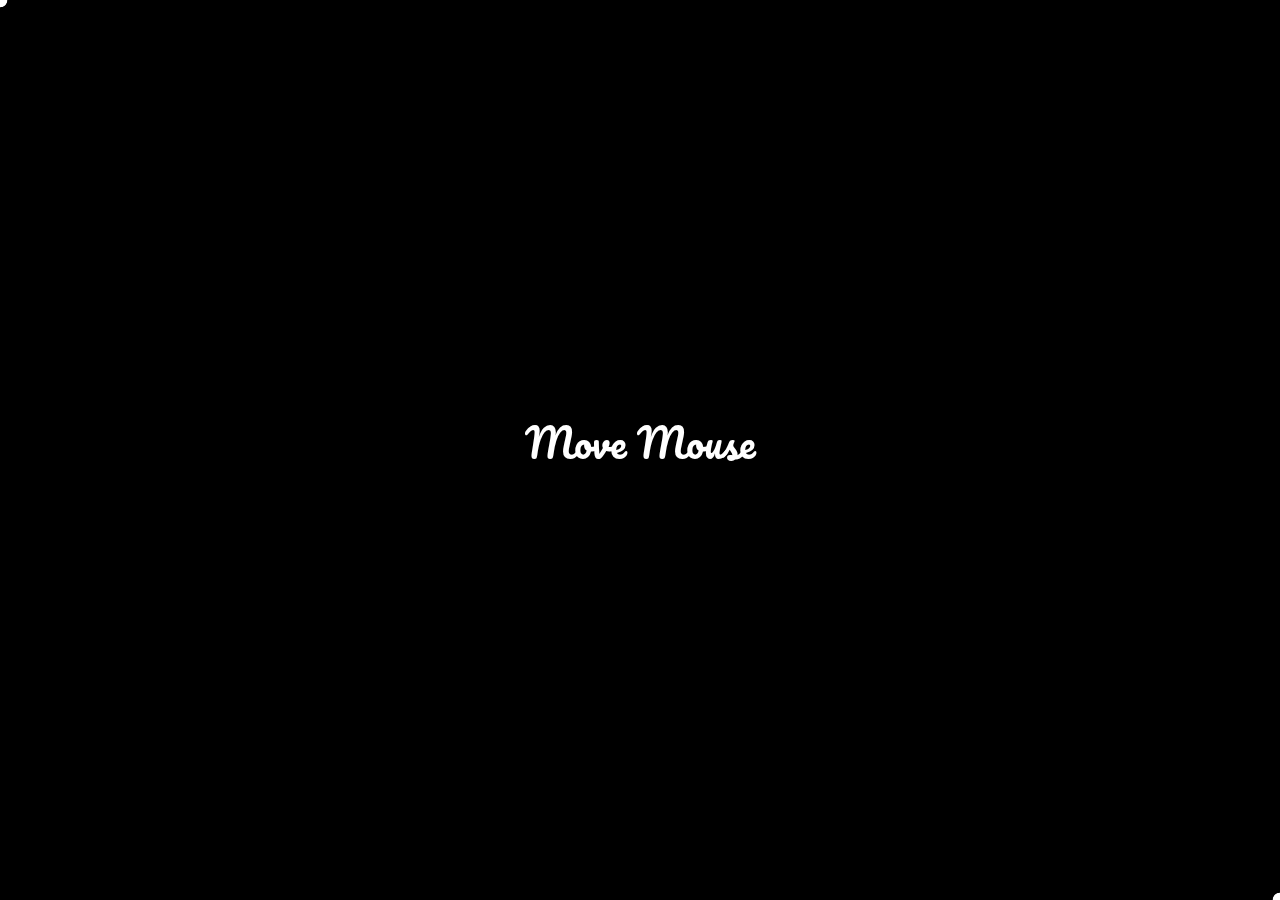
<file: index.html>
<!DOCTYPE html>
<!--[if lt IE 7 ]><html class="ie ie6" lang="en"> <![endif]-->
<!--[if IE 7 ]><html class="ie ie7" lang="en"> <![endif]-->
<!--[if IE 8 ]><html class="ie ie8" lang="en"> <![endif]-->
<!--[if (gte IE 9)|!(IE)]><!--><html lang="en"> <!--<![endif]-->

<head>
	<title>Julien Lin</title>

	<meta charset="utf-8"/>
	<meta name="viewport" content="width=device-width, initial-scale=1.0"/>
	<meta name="Responsive and Dynamic website which exert the beauty of geometric shapes"/>
	<meta http-equiv="X-UA-Compatible" content="IE-edge"/>

	<link rel="shortcut icon" type="image/icon-x" href="logo_julienLin.png"/>
	<link rel="stylesheet" type="text/css" href="main.css">
	<link href="https://fonts.googleapis.com/css?family=Pacifico" rel="stylesheet" type="text/css"/>
	<link href="https://fonts.googleapis.com/css?family=Roboto:400,700" rel="stylesheet">
	<link rel="stylesheet" href="https://maxcdn.bootstrapcdn.com/bootstrap/3.3.7/css/bootstrap.min.css">
	<link rel="stylesheet" type="text/css" href="bootstrap-3.3.7/dist/css/bootstrap.css">

	<script src="p5.js" type="text/javascript" charset="uft-8"></script>
	<script src="p5.dom.js" type="text/javascript" charset="uft-8"></script>
	<script src="main.js" type="text/javascript" charset="uft-8"></script>
	<!--Reload size on the canvas-->
	<script type="text/javascript">
		window.addEventListener('resize', function(){
			'use strict'; window.location.reload();
		})
	</script>


</head>
<body>
	<div class="container">
		<div class="page-header">
			<h1 href="#" class=" text_style" id="julien">Julien Lin</h1>
		</div>
		<div class="row">
			<div class="col-lg-12 col-md-12 col-sm-12 col-xs-12 dimension">
				<div class="circle"></div>
			</div>

			<div class="col-lg-12 col-md-12 col-sm-12 col-xs-12 dimension">
				<p class="indicators text_style" id="moveMouse">Move Mouse</p>
				<p class="indicators text_style" id="clickSphere">Click Sphere</p>
				<a href="home/home.html" class="circle" id="entryPoint" style="background-color: white;display: none;"></a>
			</div>

			<div class="col-lg-12 col-md-12 col-sm-12 col-xs-12 dimension">
				<div class="circle"></div>
			</div>
		</div>
	</div>

	<script src="https://ajax.googleapis.com/ajax/libs/jquery/2.1.3/jquery.min.js"></script>
	<script src="https://maxcdn.bootstrapcdn.com/bootstrap/3.3.5/js/bootstrap.min.js"></script>
	<script src="bootstrap-3.3.7/dist/js/bootstrap.js"></script>
		<script src="https://ajax.googleapis.com/ajax/libs/jquery/1.11.2/jquery.min.js"></script>
	<script>
		fadeInterval();
		function fadeInterval(){
		    $("#moveMouse").delay(1000).fadeOut(4000,function(){
		        $("#clickSphere").hide().fadeIn(2000, function(){
		            $("#clickSphere").fadeOut(300, function(){
			            $("#entryPoint").hide().fadeIn(200)
			        });
		        });
		    });
		};
	</script>
</body>
</html>
</file>
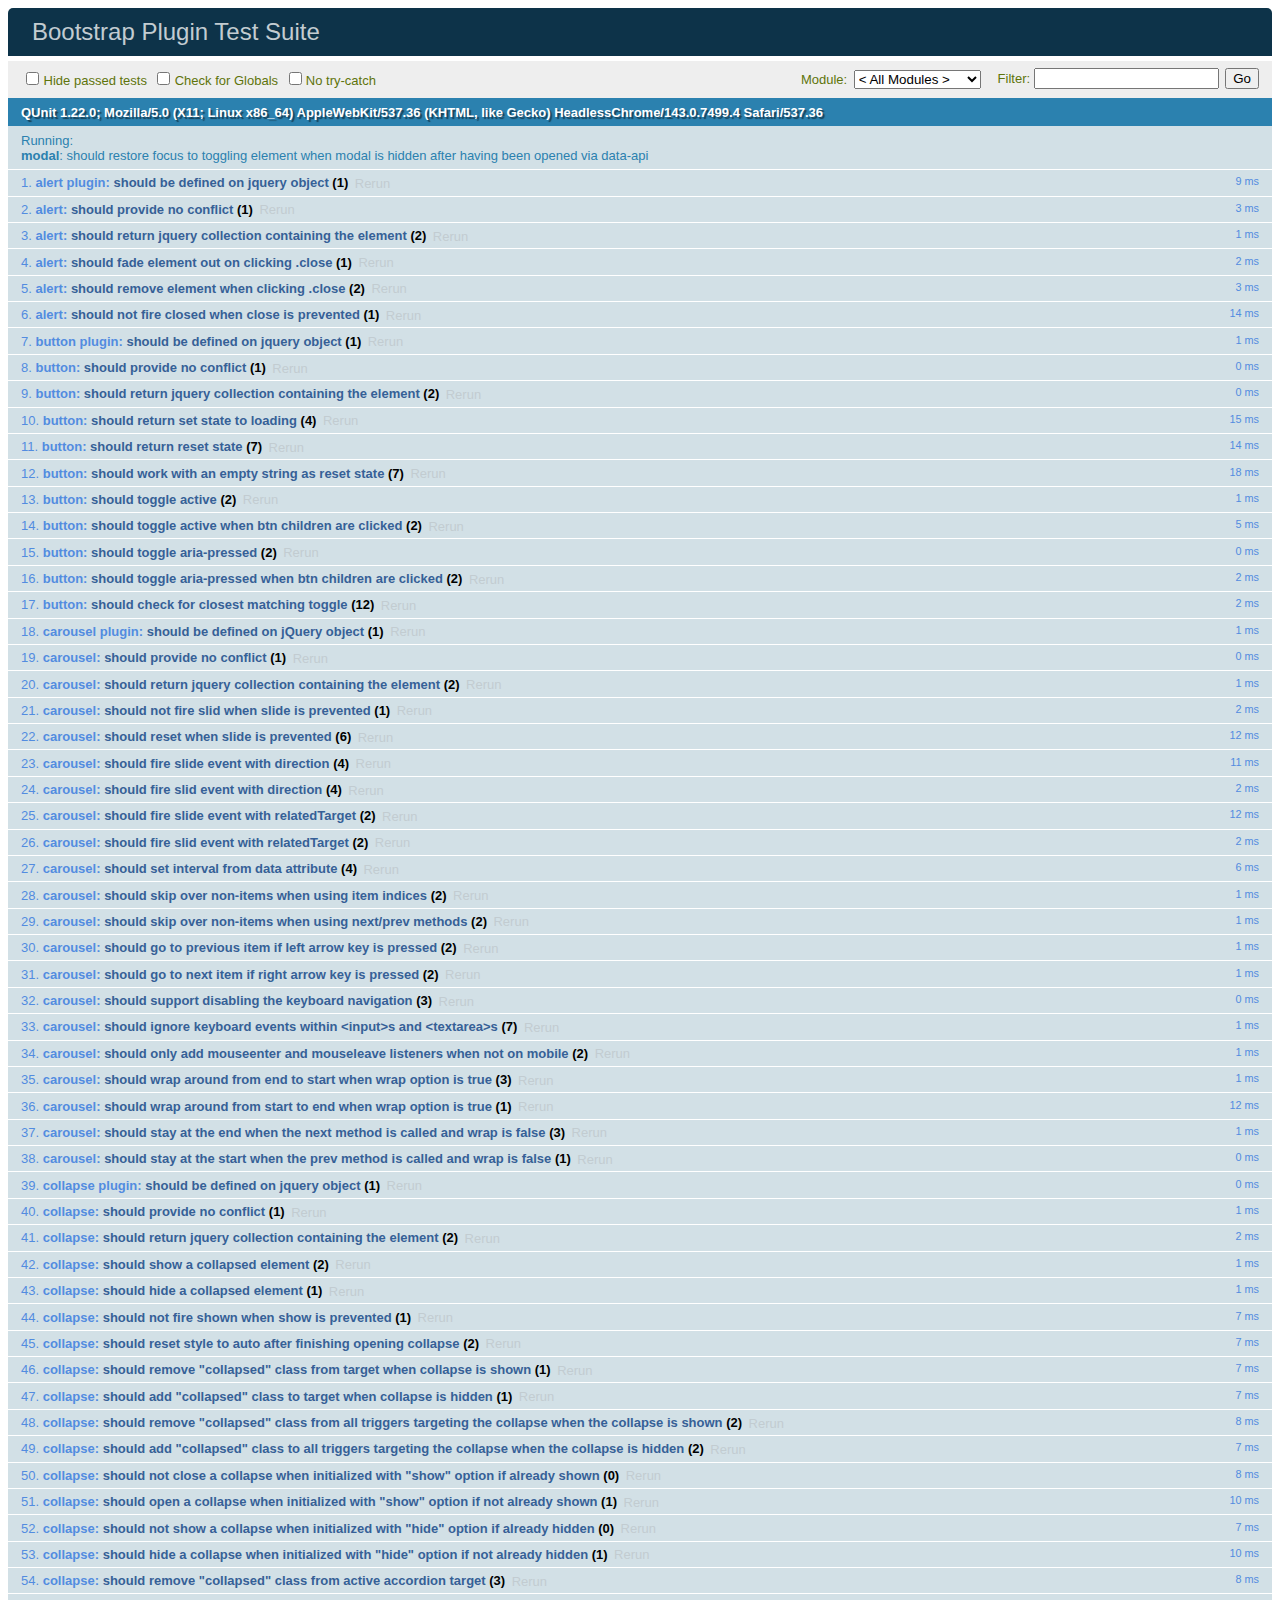
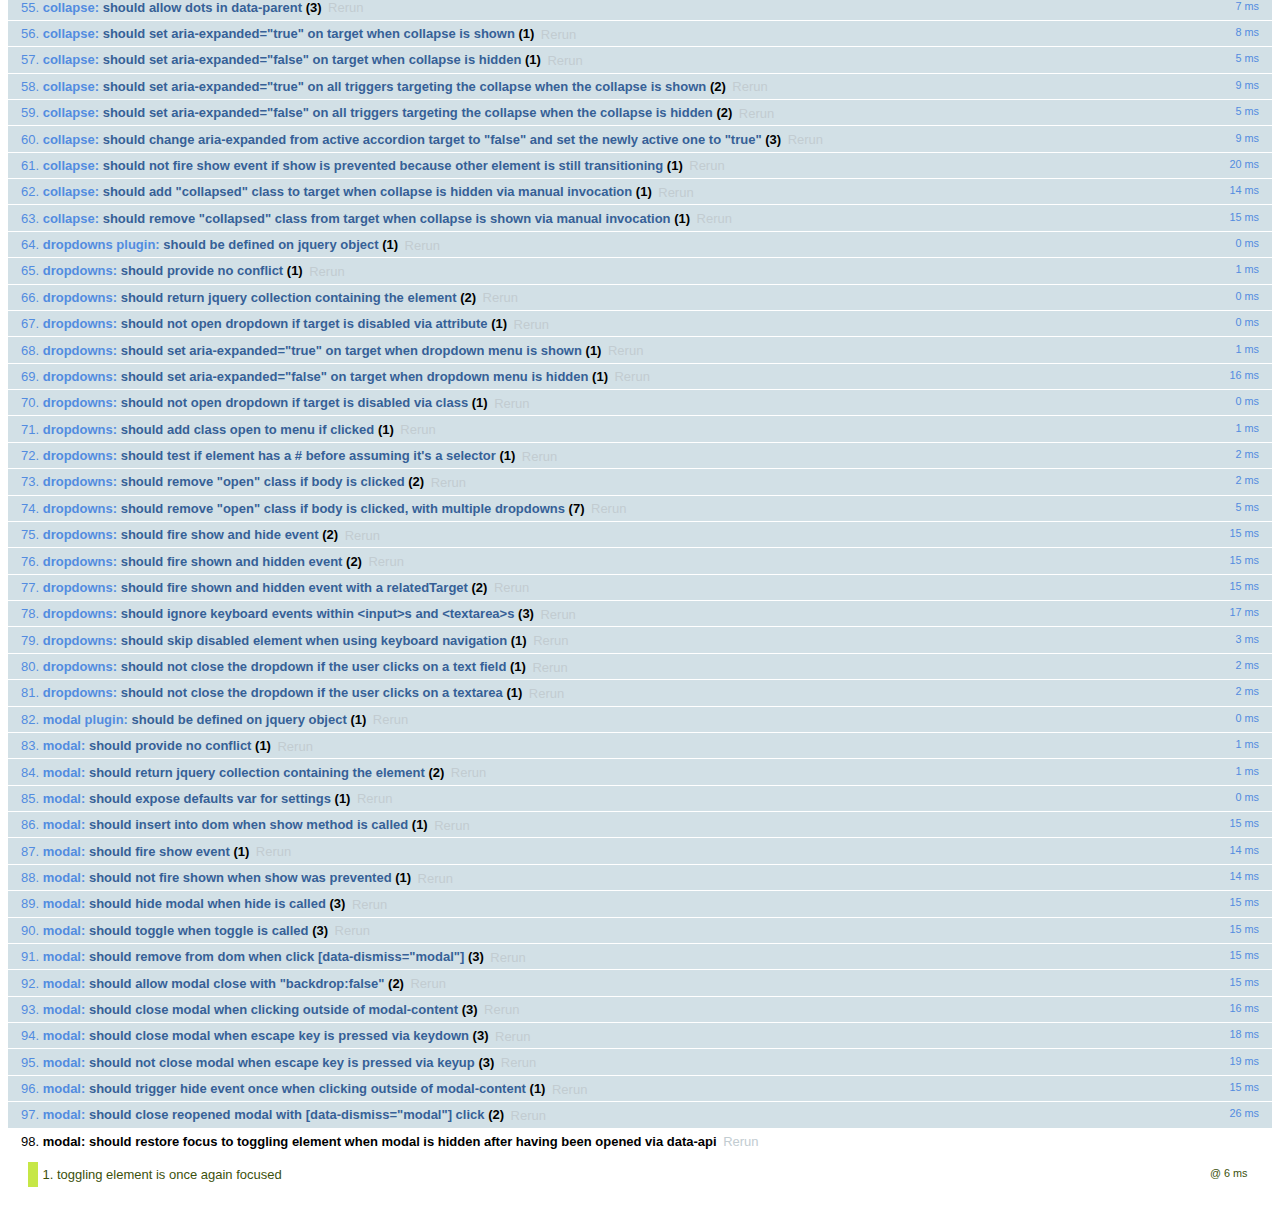
<file: bootstrap-3.3.7/js/tests/index.html>
<!DOCTYPE html>
<html>
  <head>
    <meta charset="utf-8">
    <title>Bootstrap Plugin Test Suite</title>
    <meta name="viewport" content="width=device-width, initial-scale=1">

    <!-- jQuery -->
    <script src="vendor/jquery.min.js"></script>
    <script>
      // Disable jQuery event aliases to ensure we don't accidentally use any of them
      (function () {
        var eventAliases = [
          'blur',
          'focus',
          'focusin',
          'focusout',
          'load',
          'resize',
          'scroll',
          'unload',
          'click',
          'dblclick',
          'mousedown',
          'mouseup',
          'mousemove',
          'mouseover',
          'mouseout',
          'mouseenter',
          'mouseleave',
          'change',
          'select',
          'submit',
          'keydown',
          'keypress',
          'keyup',
          'error',
          'contextmenu',
          'hover',
          'bind',
          'unbind',
          'delegate',
          'undelegate'
        ]
        for (var i = 0; i < eventAliases.length; i++) {
          var eventAlias = eventAliases[i]
          $.fn[eventAlias] = function () {
            throw new Error('Using the ".' + eventAlias + '()" method is not allowed, so that Bootstrap can be compatible with custom jQuery builds which exclude the "event aliases" module that defines said method. See https://github.com/twbs/bootstrap/blob/master/CONTRIBUTING.md#js')
          }
        }
      })()
    </script>

    <!-- QUnit -->
    <link rel="stylesheet" href="vendor/qunit.css" media="screen">
    <script src="vendor/qunit.js"></script>
    <script>
      // See https://github.com/axemclion/grunt-saucelabs#test-result-details-with-qunit
      var log = []
      // Require assert.expect in each test
      QUnit.config.requireExpects = true
      QUnit.done(function (testResults) {
        var tests = []
        for (var i = 0, len = log.length; i < len; i++) {
          var details = log[i]
          tests.push({
            name: details.name,
            result: details.result,
            expected: details.expected,
            actual: details.actual,
            source: details.source
          })
        }
        testResults.tests = tests

        window.global_test_results = testResults
      })

      QUnit.testStart(function (testDetails) {
        $(window).scrollTop(0)
        QUnit.log(function (details) {
          if (!details.result) {
            details.name = testDetails.name
            log.push(details)
          }
        })
      })

      // Cleanup
      QUnit.testDone(function () {
        $('#qunit-fixture').empty()
        $('#modal-test, .modal-backdrop').remove()
      })

      // Display fixture on-screen on iOS to avoid false positives
      if (/iPhone|iPad|iPod/.test(navigator.userAgent)) {
        QUnit.begin(function() {
          $('#qunit-fixture').css({ top: 0, left: 0 })
        })

        QUnit.done(function () {
          $('#qunit-fixture').css({ top: '', left: '' })
        })
      }

      // Disable deprecated global QUnit method aliases in preparation for QUnit v2
      (function () {
        var methodNames = [
          'async',
          'asyncTest',
          'deepEqual',
          'equal',
          'expect',
          'module',
          'notDeepEqual',
          'notEqual',
          'notPropEqual',
          'notStrictEqual',
          'ok',
          'propEqual',
          'push',
          'start',
          'stop',
          'strictEqual',
          'test',
          'throws'
        ];
        for (var i = 0; i < methodNames.length; i++) {
          var methodName = methodNames[i];
          window[methodName] = undefined;
        }
      })();
    </script>

    <!-- Plugin sources -->
    <script>$.support.transition = false</script>
    <script src="../../js/alert.js"></script>
    <script src="../../js/button.js"></script>
    <script src="../../js/carousel.js"></script>
    <script src="../../js/collapse.js"></script>
    <script src="../../js/dropdown.js"></script>
    <script src="../../js/modal.js"></script>
    <script src="../../js/scrollspy.js"></script>
    <script src="../../js/tab.js"></script>
    <script src="../../js/tooltip.js"></script>
    <script src="../../js/popover.js"></script>
    <script src="../../js/affix.js"></script>

    <!-- Unit tests -->
    <script src="unit/alert.js"></script>
    <script src="unit/button.js"></script>
    <script src="unit/carousel.js"></script>
    <script src="unit/collapse.js"></script>
    <script src="unit/dropdown.js"></script>
    <script src="unit/modal.js"></script>
    <script src="unit/scrollspy.js"></script>
    <script src="unit/tab.js"></script>
    <script src="unit/tooltip.js"></script>
    <script src="unit/popover.js"></script>
    <script src="unit/affix.js"></script>

  </head>
  <body>
    <div id="qunit-container">
      <div id="qunit"></div>
      <div id="qunit-fixture"></div>
    </div>
  </body>
</html>
</file>
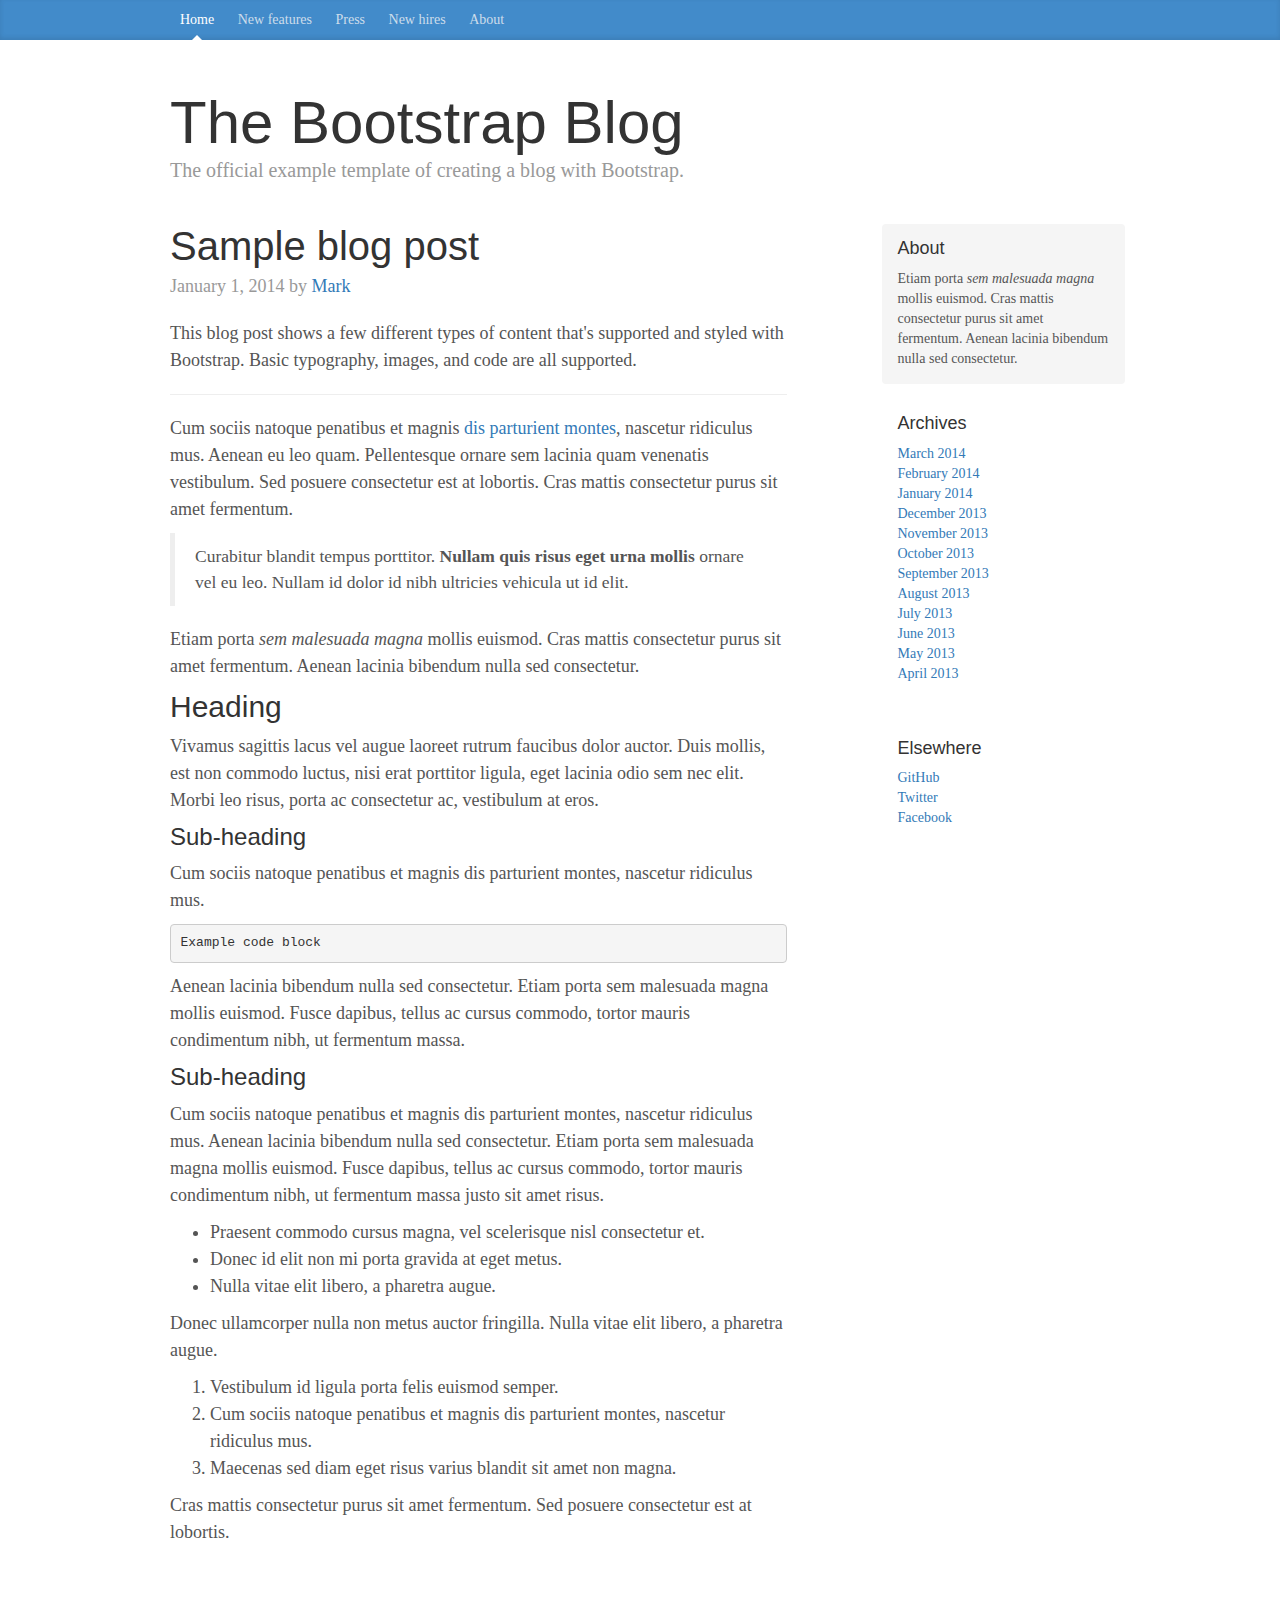
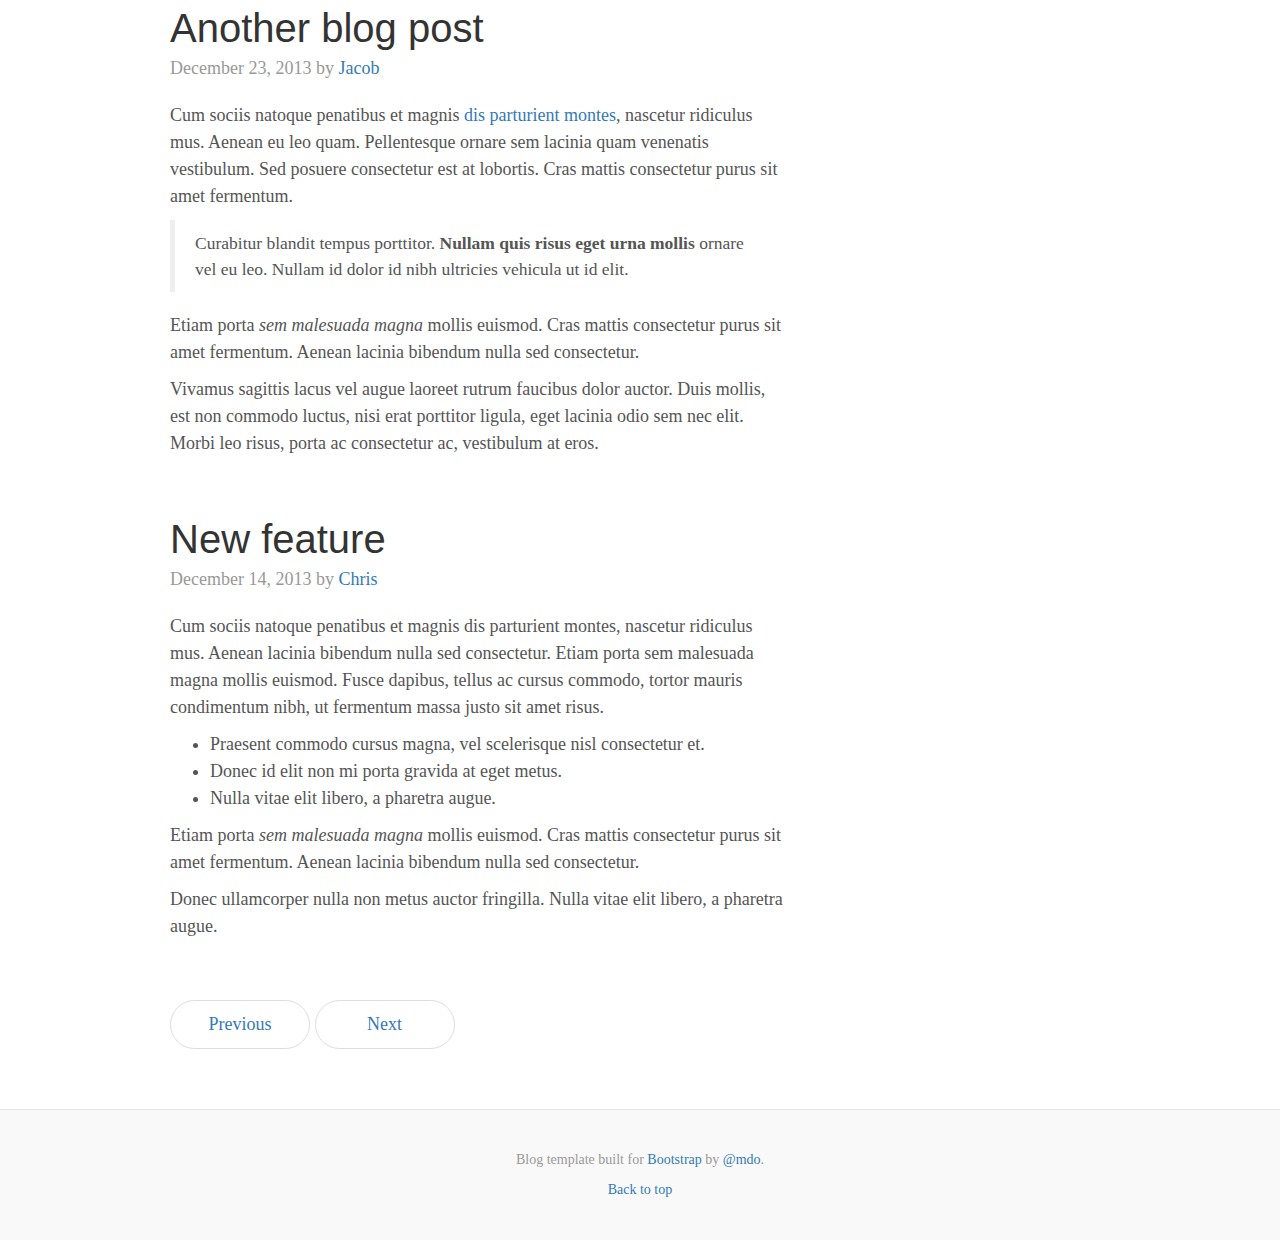
<file: bootstrap-3.3.7/docs/examples/blog/index.html>
<!DOCTYPE html>
<html lang="en">
  <head>
    <meta charset="utf-8">
    <meta http-equiv="X-UA-Compatible" content="IE=edge">
    <meta name="viewport" content="width=device-width, initial-scale=1">
    <!-- The above 3 meta tags *must* come first in the head; any other head content must come *after* these tags -->
    <meta name="description" content="">
    <meta name="author" content="">
    <link rel="icon" href="../../favicon.ico">

    <title>Blog Template for Bootstrap</title>

    <!-- Bootstrap core CSS -->
    <link href="../../dist/css/bootstrap.min.css" rel="stylesheet">

    <!-- IE10 viewport hack for Surface/desktop Windows 8 bug -->
    <link href="../../assets/css/ie10-viewport-bug-workaround.css" rel="stylesheet">

    <!-- Custom styles for this template -->
    <link href="blog.css" rel="stylesheet">

    <!-- Just for debugging purposes. Don't actually copy these 2 lines! -->
    <!--[if lt IE 9]><script src="../../assets/js/ie8-responsive-file-warning.js"></script><![endif]-->
    <script src="../../assets/js/ie-emulation-modes-warning.js"></script>

    <!-- HTML5 shim and Respond.js for IE8 support of HTML5 elements and media queries -->
    <!--[if lt IE 9]>
      <script src="https://oss.maxcdn.com/html5shiv/3.7.3/html5shiv.min.js"></script>
      <script src="https://oss.maxcdn.com/respond/1.4.2/respond.min.js"></script>
    <![endif]-->
  </head>

  <body>

    <div class="blog-masthead">
      <div class="container">
        <nav class="blog-nav">
          <a class="blog-nav-item active" href="#">Home</a>
          <a class="blog-nav-item" href="#">New features</a>
          <a class="blog-nav-item" href="#">Press</a>
          <a class="blog-nav-item" href="#">New hires</a>
          <a class="blog-nav-item" href="#">About</a>
        </nav>
      </div>
    </div>

    <div class="container">

      <div class="blog-header">
        <h1 class="blog-title">The Bootstrap Blog</h1>
        <p class="lead blog-description">The official example template of creating a blog with Bootstrap.</p>
      </div>

      <div class="row">

        <div class="col-sm-8 blog-main">

          <div class="blog-post">
            <h2 class="blog-post-title">Sample blog post</h2>
            <p class="blog-post-meta">January 1, 2014 by <a href="#">Mark</a></p>

            <p>This blog post shows a few different types of content that's supported and styled with Bootstrap. Basic typography, images, and code are all supported.</p>
            <hr>
            <p>Cum sociis natoque penatibus et magnis <a href="#">dis parturient montes</a>, nascetur ridiculus mus. Aenean eu leo quam. Pellentesque ornare sem lacinia quam venenatis vestibulum. Sed posuere consectetur est at lobortis. Cras mattis consectetur purus sit amet fermentum.</p>
            <blockquote>
              <p>Curabitur blandit tempus porttitor. <strong>Nullam quis risus eget urna mollis</strong> ornare vel eu leo. Nullam id dolor id nibh ultricies vehicula ut id elit.</p>
            </blockquote>
            <p>Etiam porta <em>sem malesuada magna</em> mollis euismod. Cras mattis consectetur purus sit amet fermentum. Aenean lacinia bibendum nulla sed consectetur.</p>
            <h2>Heading</h2>
            <p>Vivamus sagittis lacus vel augue laoreet rutrum faucibus dolor auctor. Duis mollis, est non commodo luctus, nisi erat porttitor ligula, eget lacinia odio sem nec elit. Morbi leo risus, porta ac consectetur ac, vestibulum at eros.</p>
            <h3>Sub-heading</h3>
            <p>Cum sociis natoque penatibus et magnis dis parturient montes, nascetur ridiculus mus.</p>
            <pre><code>Example code block</code></pre>
            <p>Aenean lacinia bibendum nulla sed consectetur. Etiam porta sem malesuada magna mollis euismod. Fusce dapibus, tellus ac cursus commodo, tortor mauris condimentum nibh, ut fermentum massa.</p>
            <h3>Sub-heading</h3>
            <p>Cum sociis natoque penatibus et magnis dis parturient montes, nascetur ridiculus mus. Aenean lacinia bibendum nulla sed consectetur. Etiam porta sem malesuada magna mollis euismod. Fusce dapibus, tellus ac cursus commodo, tortor mauris condimentum nibh, ut fermentum massa justo sit amet risus.</p>
            <ul>
              <li>Praesent commodo cursus magna, vel scelerisque nisl consectetur et.</li>
              <li>Donec id elit non mi porta gravida at eget metus.</li>
              <li>Nulla vitae elit libero, a pharetra augue.</li>
            </ul>
            <p>Donec ullamcorper nulla non metus auctor fringilla. Nulla vitae elit libero, a pharetra augue.</p>
            <ol>
              <li>Vestibulum id ligula porta felis euismod semper.</li>
              <li>Cum sociis natoque penatibus et magnis dis parturient montes, nascetur ridiculus mus.</li>
              <li>Maecenas sed diam eget risus varius blandit sit amet non magna.</li>
            </ol>
            <p>Cras mattis consectetur purus sit amet fermentum. Sed posuere consectetur est at lobortis.</p>
          </div><!-- /.blog-post -->

          <div class="blog-post">
            <h2 class="blog-post-title">Another blog post</h2>
            <p class="blog-post-meta">December 23, 2013 by <a href="#">Jacob</a></p>

            <p>Cum sociis natoque penatibus et magnis <a href="#">dis parturient montes</a>, nascetur ridiculus mus. Aenean eu leo quam. Pellentesque ornare sem lacinia quam venenatis vestibulum. Sed posuere consectetur est at lobortis. Cras mattis consectetur purus sit amet fermentum.</p>
            <blockquote>
              <p>Curabitur blandit tempus porttitor. <strong>Nullam quis risus eget urna mollis</strong> ornare vel eu leo. Nullam id dolor id nibh ultricies vehicula ut id elit.</p>
            </blockquote>
            <p>Etiam porta <em>sem malesuada magna</em> mollis euismod. Cras mattis consectetur purus sit amet fermentum. Aenean lacinia bibendum nulla sed consectetur.</p>
            <p>Vivamus sagittis lacus vel augue laoreet rutrum faucibus dolor auctor. Duis mollis, est non commodo luctus, nisi erat porttitor ligula, eget lacinia odio sem nec elit. Morbi leo risus, porta ac consectetur ac, vestibulum at eros.</p>
          </div><!-- /.blog-post -->

          <div class="blog-post">
            <h2 class="blog-post-title">New feature</h2>
            <p class="blog-post-meta">December 14, 2013 by <a href="#">Chris</a></p>

            <p>Cum sociis natoque penatibus et magnis dis parturient montes, nascetur ridiculus mus. Aenean lacinia bibendum nulla sed consectetur. Etiam porta sem malesuada magna mollis euismod. Fusce dapibus, tellus ac cursus commodo, tortor mauris condimentum nibh, ut fermentum massa justo sit amet risus.</p>
            <ul>
              <li>Praesent commodo cursus magna, vel scelerisque nisl consectetur et.</li>
              <li>Donec id elit non mi porta gravida at eget metus.</li>
              <li>Nulla vitae elit libero, a pharetra augue.</li>
            </ul>
            <p>Etiam porta <em>sem malesuada magna</em> mollis euismod. Cras mattis consectetur purus sit amet fermentum. Aenean lacinia bibendum nulla sed consectetur.</p>
            <p>Donec ullamcorper nulla non metus auctor fringilla. Nulla vitae elit libero, a pharetra augue.</p>
          </div><!-- /.blog-post -->

          <nav>
            <ul class="pager">
              <li><a href="#">Previous</a></li>
              <li><a href="#">Next</a></li>
            </ul>
          </nav>

        </div><!-- /.blog-main -->

        <div class="col-sm-3 col-sm-offset-1 blog-sidebar">
          <div class="sidebar-module sidebar-module-inset">
            <h4>About</h4>
            <p>Etiam porta <em>sem malesuada magna</em> mollis euismod. Cras mattis consectetur purus sit amet fermentum. Aenean lacinia bibendum nulla sed consectetur.</p>
          </div>
          <div class="sidebar-module">
            <h4>Archives</h4>
            <ol class="list-unstyled">
              <li><a href="#">March 2014</a></li>
              <li><a href="#">February 2014</a></li>
              <li><a href="#">January 2014</a></li>
              <li><a href="#">December 2013</a></li>
              <li><a href="#">November 2013</a></li>
              <li><a href="#">October 2013</a></li>
              <li><a href="#">September 2013</a></li>
              <li><a href="#">August 2013</a></li>
              <li><a href="#">July 2013</a></li>
              <li><a href="#">June 2013</a></li>
              <li><a href="#">May 2013</a></li>
              <li><a href="#">April 2013</a></li>
            </ol>
          </div>
          <div class="sidebar-module">
            <h4>Elsewhere</h4>
            <ol class="list-unstyled">
              <li><a href="#">GitHub</a></li>
              <li><a href="#">Twitter</a></li>
              <li><a href="#">Facebook</a></li>
            </ol>
          </div>
        </div><!-- /.blog-sidebar -->

      </div><!-- /.row -->

    </div><!-- /.container -->

    <footer class="blog-footer">
      <p>Blog template built for <a href="http://getbootstrap.com">Bootstrap</a> by <a href="https://twitter.com/mdo">@mdo</a>.</p>
      <p>
        <a href="#">Back to top</a>
      </p>
    </footer>


    <!-- Bootstrap core JavaScript
    ================================================== -->
    <!-- Placed at the end of the document so the pages load faster -->
    <script src="https://ajax.googleapis.com/ajax/libs/jquery/1.12.4/jquery.min.js"></script>
    <script>window.jQuery || document.write('<script src="../../assets/js/vendor/jquery.min.js"><\/script>')</script>
    <script src="../../dist/js/bootstrap.min.js"></script>
    <!-- IE10 viewport hack for Surface/desktop Windows 8 bug -->
    <script src="../../assets/js/ie10-viewport-bug-workaround.js"></script>
  </body>
</html>
</file>
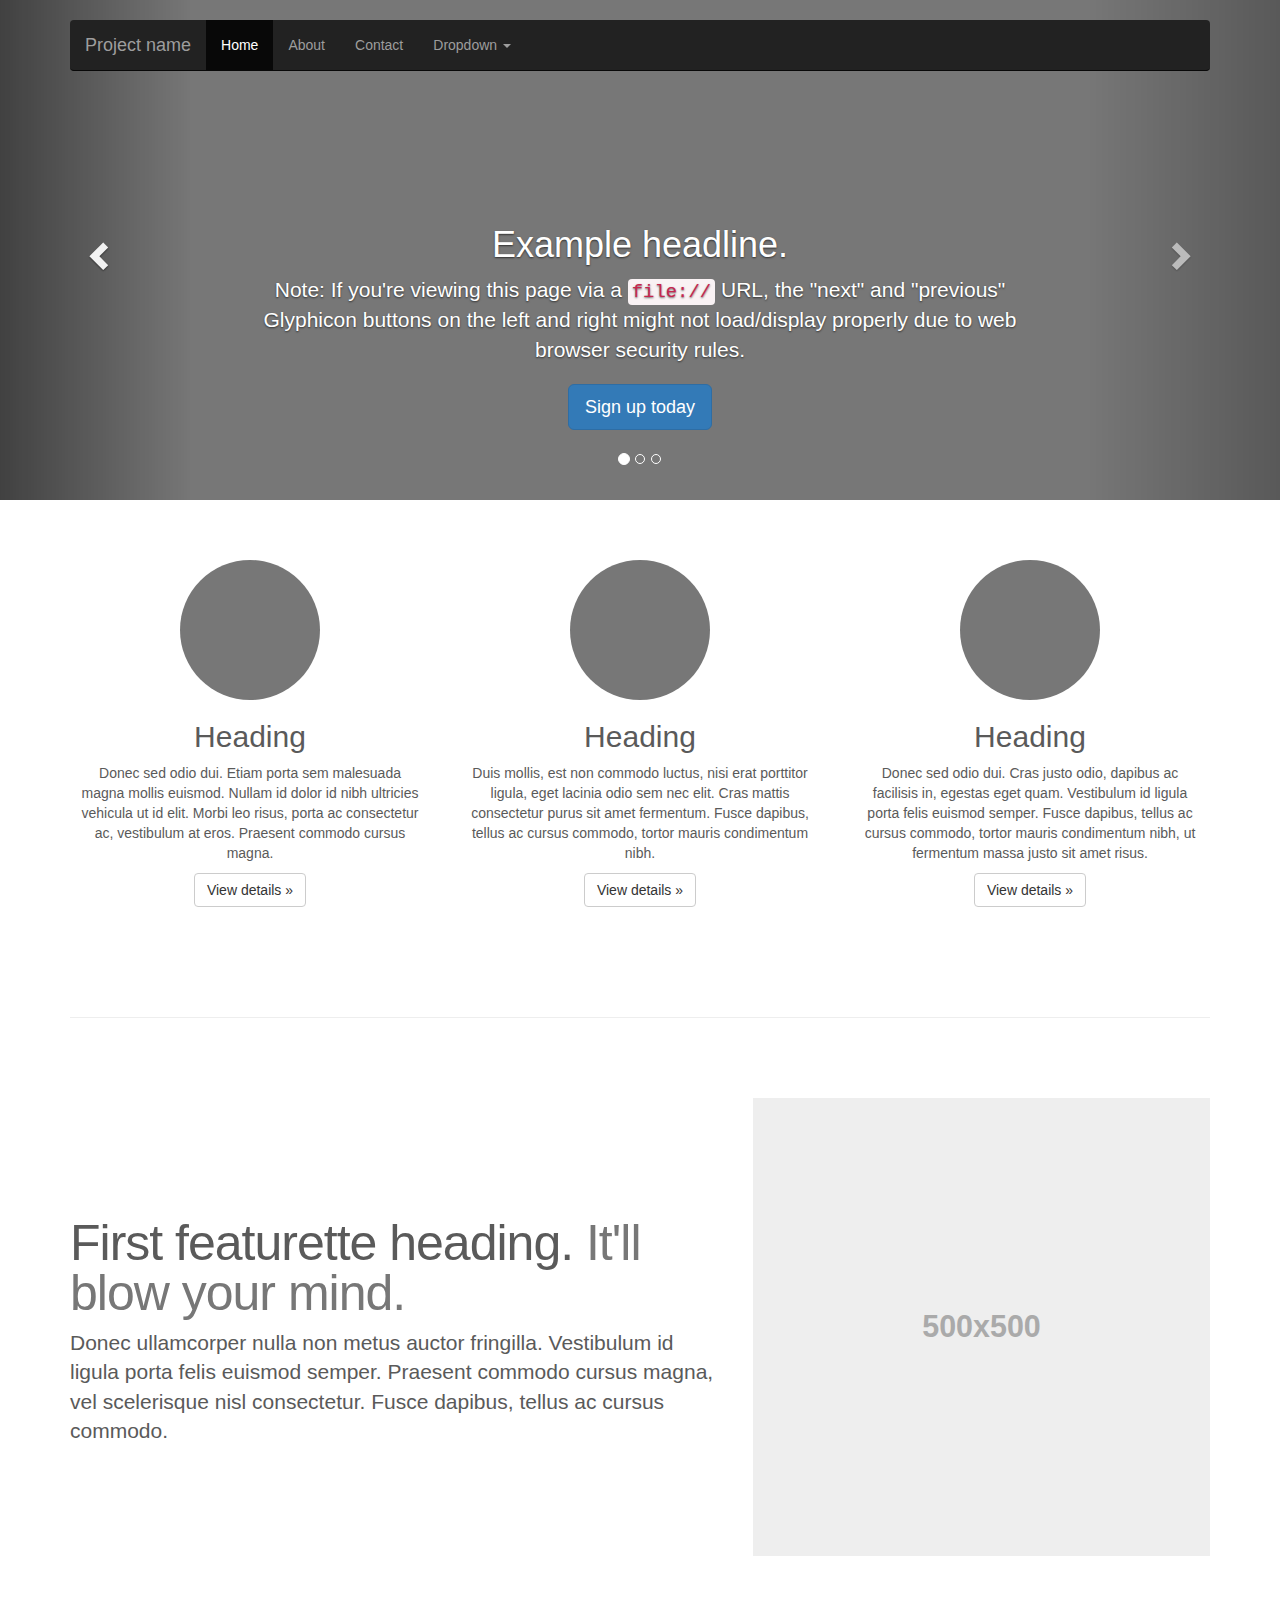
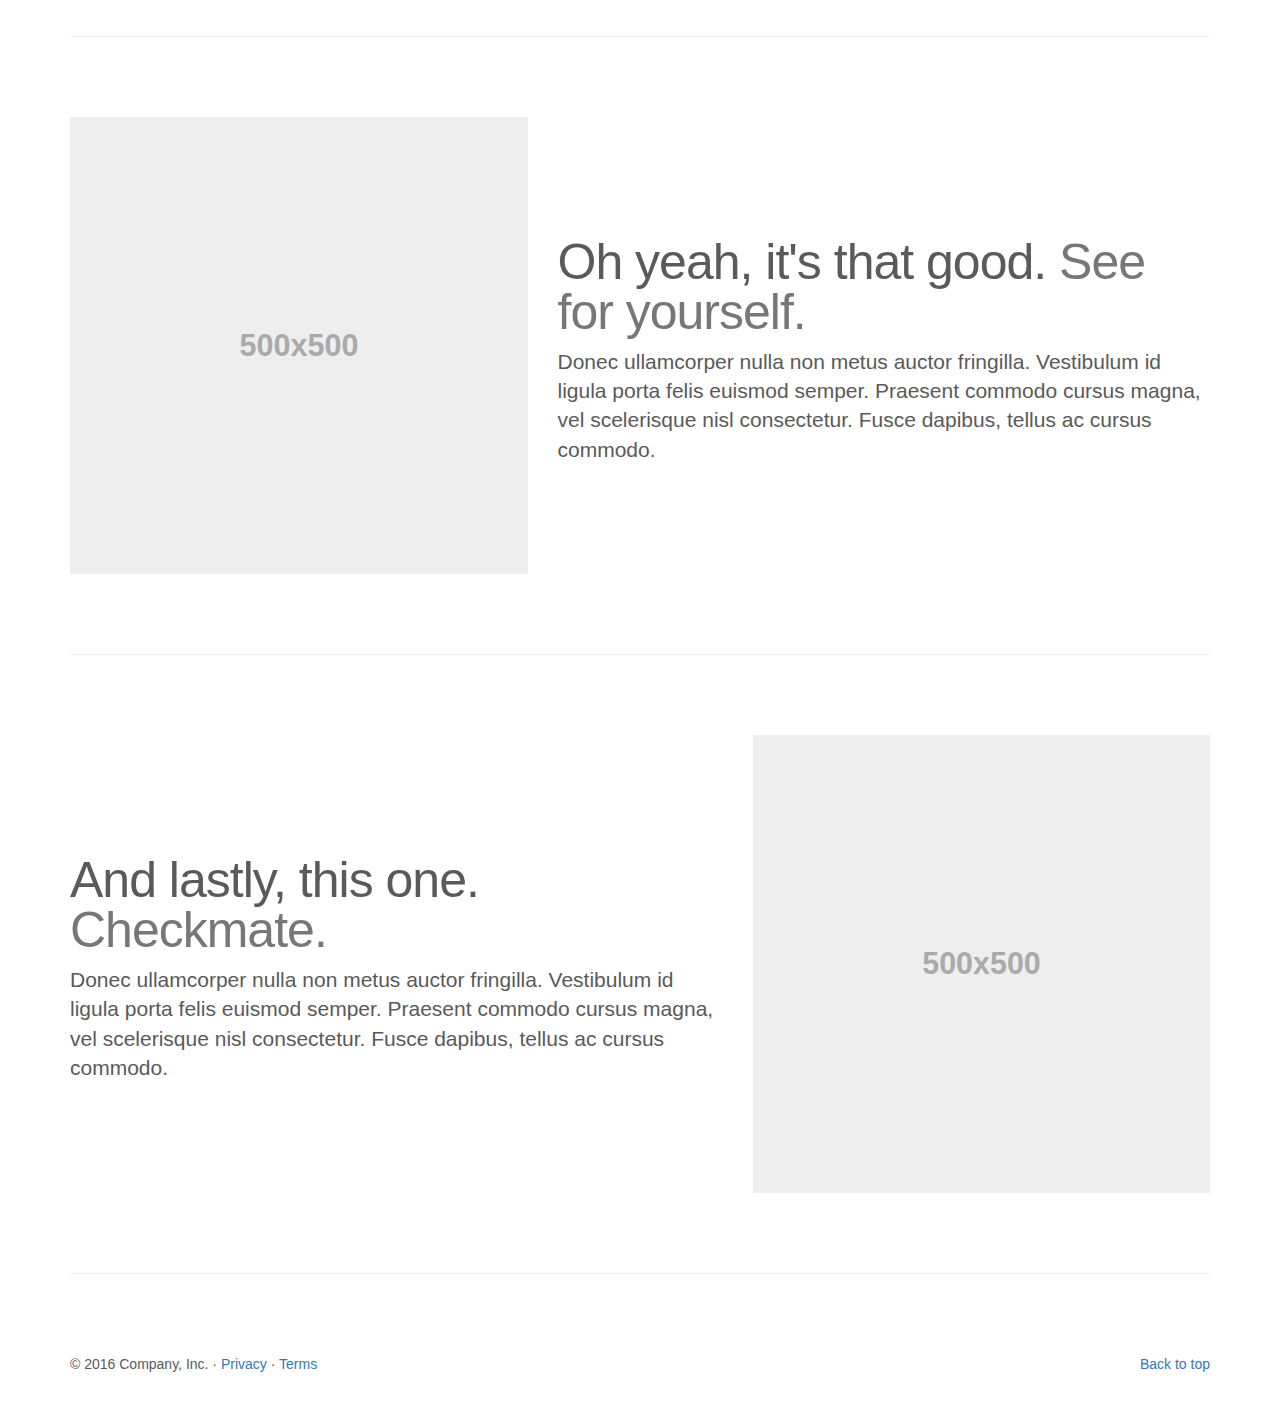
<file: bootstrap-3.3.7/docs/examples/carousel/index.html>
<!DOCTYPE html>
<html lang="en">
  <head>
    <meta charset="utf-8">
    <meta http-equiv="X-UA-Compatible" content="IE=edge">
    <meta name="viewport" content="width=device-width, initial-scale=1">
    <!-- The above 3 meta tags *must* come first in the head; any other head content must come *after* these tags -->
    <meta name="description" content="">
    <meta name="author" content="">
    <link rel="icon" href="../../favicon.ico">

    <title>Carousel Template for Bootstrap</title>

    <!-- Bootstrap core CSS -->
    <link href="../../dist/css/bootstrap.min.css" rel="stylesheet">

    <!-- IE10 viewport hack for Surface/desktop Windows 8 bug -->
    <link href="../../assets/css/ie10-viewport-bug-workaround.css" rel="stylesheet">

    <!-- Just for debugging purposes. Don't actually copy these 2 lines! -->
    <!--[if lt IE 9]><script src="../../assets/js/ie8-responsive-file-warning.js"></script><![endif]-->
    <script src="../../assets/js/ie-emulation-modes-warning.js"></script>

    <!-- HTML5 shim and Respond.js for IE8 support of HTML5 elements and media queries -->
    <!--[if lt IE 9]>
      <script src="https://oss.maxcdn.com/html5shiv/3.7.3/html5shiv.min.js"></script>
      <script src="https://oss.maxcdn.com/respond/1.4.2/respond.min.js"></script>
    <![endif]-->

    <!-- Custom styles for this template -->
    <link href="carousel.css" rel="stylesheet">
  </head>
<!-- NAVBAR
================================================== -->
  <body>
    <div class="navbar-wrapper">
      <div class="container">

        <nav class="navbar navbar-inverse navbar-static-top">
          <div class="container">
            <div class="navbar-header">
              <button type="button" class="navbar-toggle collapsed" data-toggle="collapse" data-target="#navbar" aria-expanded="false" aria-controls="navbar">
                <span class="sr-only">Toggle navigation</span>
                <span class="icon-bar"></span>
                <span class="icon-bar"></span>
                <span class="icon-bar"></span>
              </button>
              <a class="navbar-brand" href="#">Project name</a>
            </div>
            <div id="navbar" class="navbar-collapse collapse">
              <ul class="nav navbar-nav">
                <li class="active"><a href="#">Home</a></li>
                <li><a href="#about">About</a></li>
                <li><a href="#contact">Contact</a></li>
                <li class="dropdown">
                  <a href="#" class="dropdown-toggle" data-toggle="dropdown" role="button" aria-haspopup="true" aria-expanded="false">Dropdown <span class="caret"></span></a>
                  <ul class="dropdown-menu">
                    <li><a href="#">Action</a></li>
                    <li><a href="#">Another action</a></li>
                    <li><a href="#">Something else here</a></li>
                    <li role="separator" class="divider"></li>
                    <li class="dropdown-header">Nav header</li>
                    <li><a href="#">Separated link</a></li>
                    <li><a href="#">One more separated link</a></li>
                  </ul>
                </li>
              </ul>
            </div>
          </div>
        </nav>

      </div>
    </div>


    <!-- Carousel
    ================================================== -->
    <div id="myCarousel" class="carousel slide" data-ride="carousel">
      <!-- Indicators -->
      <ol class="carousel-indicators">
        <li data-target="#myCarousel" data-slide-to="0" class="active"></li>
        <li data-target="#myCarousel" data-slide-to="1"></li>
        <li data-target="#myCarousel" data-slide-to="2"></li>
      </ol>
      <div class="carousel-inner" role="listbox">
        <div class="item active">
          <img class="first-slide" src="[data-uri]" alt="First slide">
          <div class="container">
            <div class="carousel-caption">
              <h1>Example headline.</h1>
              <p>Note: If you're viewing this page via a <code>file://</code> URL, the "next" and "previous" Glyphicon buttons on the left and right might not load/display properly due to web browser security rules.</p>
              <p><a class="btn btn-lg btn-primary" href="#" role="button">Sign up today</a></p>
            </div>
          </div>
        </div>
        <div class="item">
          <img class="second-slide" src="[data-uri]" alt="Second slide">
          <div class="container">
            <div class="carousel-caption">
              <h1>Another example headline.</h1>
              <p>Cras justo odio, dapibus ac facilisis in, egestas eget quam. Donec id elit non mi porta gravida at eget metus. Nullam id dolor id nibh ultricies vehicula ut id elit.</p>
              <p><a class="btn btn-lg btn-primary" href="#" role="button">Learn more</a></p>
            </div>
          </div>
        </div>
        <div class="item">
          <img class="third-slide" src="[data-uri]" alt="Third slide">
          <div class="container">
            <div class="carousel-caption">
              <h1>One more for good measure.</h1>
              <p>Cras justo odio, dapibus ac facilisis in, egestas eget quam. Donec id elit non mi porta gravida at eget metus. Nullam id dolor id nibh ultricies vehicula ut id elit.</p>
              <p><a class="btn btn-lg btn-primary" href="#" role="button">Browse gallery</a></p>
            </div>
          </div>
        </div>
      </div>
      <a class="left carousel-control" href="#myCarousel" role="button" data-slide="prev">
        <span class="glyphicon glyphicon-chevron-left" aria-hidden="true"></span>
        <span class="sr-only">Previous</span>
      </a>
      <a class="right carousel-control" href="#myCarousel" role="button" data-slide="next">
        <span class="glyphicon glyphicon-chevron-right" aria-hidden="true"></span>
        <span class="sr-only">Next</span>
      </a>
    </div><!-- /.carousel -->


    <!-- Marketing messaging and featurettes
    ================================================== -->
    <!-- Wrap the rest of the page in another container to center all the content. -->

    <div class="container marketing">

      <!-- Three columns of text below the carousel -->
      <div class="row">
        <div class="col-lg-4">
          <img class="img-circle" src="[data-uri]" alt="Generic placeholder image" width="140" height="140">
          <h2>Heading</h2>
          <p>Donec sed odio dui. Etiam porta sem malesuada magna mollis euismod. Nullam id dolor id nibh ultricies vehicula ut id elit. Morbi leo risus, porta ac consectetur ac, vestibulum at eros. Praesent commodo cursus magna.</p>
          <p><a class="btn btn-default" href="#" role="button">View details &raquo;</a></p>
        </div><!-- /.col-lg-4 -->
        <div class="col-lg-4">
          <img class="img-circle" src="[data-uri]" alt="Generic placeholder image" width="140" height="140">
          <h2>Heading</h2>
          <p>Duis mollis, est non commodo luctus, nisi erat porttitor ligula, eget lacinia odio sem nec elit. Cras mattis consectetur purus sit amet fermentum. Fusce dapibus, tellus ac cursus commodo, tortor mauris condimentum nibh.</p>
          <p><a class="btn btn-default" href="#" role="button">View details &raquo;</a></p>
        </div><!-- /.col-lg-4 -->
        <div class="col-lg-4">
          <img class="img-circle" src="[data-uri]" alt="Generic placeholder image" width="140" height="140">
          <h2>Heading</h2>
          <p>Donec sed odio dui. Cras justo odio, dapibus ac facilisis in, egestas eget quam. Vestibulum id ligula porta felis euismod semper. Fusce dapibus, tellus ac cursus commodo, tortor mauris condimentum nibh, ut fermentum massa justo sit amet risus.</p>
          <p><a class="btn btn-default" href="#" role="button">View details &raquo;</a></p>
        </div><!-- /.col-lg-4 -->
      </div><!-- /.row -->


      <!-- START THE FEATURETTES -->

      <hr class="featurette-divider">

      <div class="row featurette">
        <div class="col-md-7">
          <h2 class="featurette-heading">First featurette heading. <span class="text-muted">It'll blow your mind.</span></h2>
          <p class="lead">Donec ullamcorper nulla non metus auctor fringilla. Vestibulum id ligula porta felis euismod semper. Praesent commodo cursus magna, vel scelerisque nisl consectetur. Fusce dapibus, tellus ac cursus commodo.</p>
        </div>
        <div class="col-md-5">
          <img class="featurette-image img-responsive center-block" data-src="holder.js/500x500/auto" alt="Generic placeholder image">
        </div>
      </div>

      <hr class="featurette-divider">

      <div class="row featurette">
        <div class="col-md-7 col-md-push-5">
          <h2 class="featurette-heading">Oh yeah, it's that good. <span class="text-muted">See for yourself.</span></h2>
          <p class="lead">Donec ullamcorper nulla non metus auctor fringilla. Vestibulum id ligula porta felis euismod semper. Praesent commodo cursus magna, vel scelerisque nisl consectetur. Fusce dapibus, tellus ac cursus commodo.</p>
        </div>
        <div class="col-md-5 col-md-pull-7">
          <img class="featurette-image img-responsive center-block" data-src="holder.js/500x500/auto" alt="Generic placeholder image">
        </div>
      </div>

      <hr class="featurette-divider">

      <div class="row featurette">
        <div class="col-md-7">
          <h2 class="featurette-heading">And lastly, this one. <span class="text-muted">Checkmate.</span></h2>
          <p class="lead">Donec ullamcorper nulla non metus auctor fringilla. Vestibulum id ligula porta felis euismod semper. Praesent commodo cursus magna, vel scelerisque nisl consectetur. Fusce dapibus, tellus ac cursus commodo.</p>
        </div>
        <div class="col-md-5">
          <img class="featurette-image img-responsive center-block" data-src="holder.js/500x500/auto" alt="Generic placeholder image">
        </div>
      </div>

      <hr class="featurette-divider">

      <!-- /END THE FEATURETTES -->


      <!-- FOOTER -->
      <footer>
        <p class="pull-right"><a href="#">Back to top</a></p>
        <p>&copy; 2016 Company, Inc. &middot; <a href="#">Privacy</a> &middot; <a href="#">Terms</a></p>
      </footer>

    </div><!-- /.container -->


    <!-- Bootstrap core JavaScript
    ================================================== -->
    <!-- Placed at the end of the document so the pages load faster -->
    <script src="https://ajax.googleapis.com/ajax/libs/jquery/1.12.4/jquery.min.js"></script>
    <script>window.jQuery || document.write('<script src="../../assets/js/vendor/jquery.min.js"><\/script>')</script>
    <script src="../../dist/js/bootstrap.min.js"></script>
    <!-- Just to make our placeholder images work. Don't actually copy the next line! -->
    <script src="../../assets/js/vendor/holder.min.js"></script>
    <!-- IE10 viewport hack for Surface/desktop Windows 8 bug -->
    <script src="../../assets/js/ie10-viewport-bug-workaround.js"></script>
  </body>
</html>
</file>
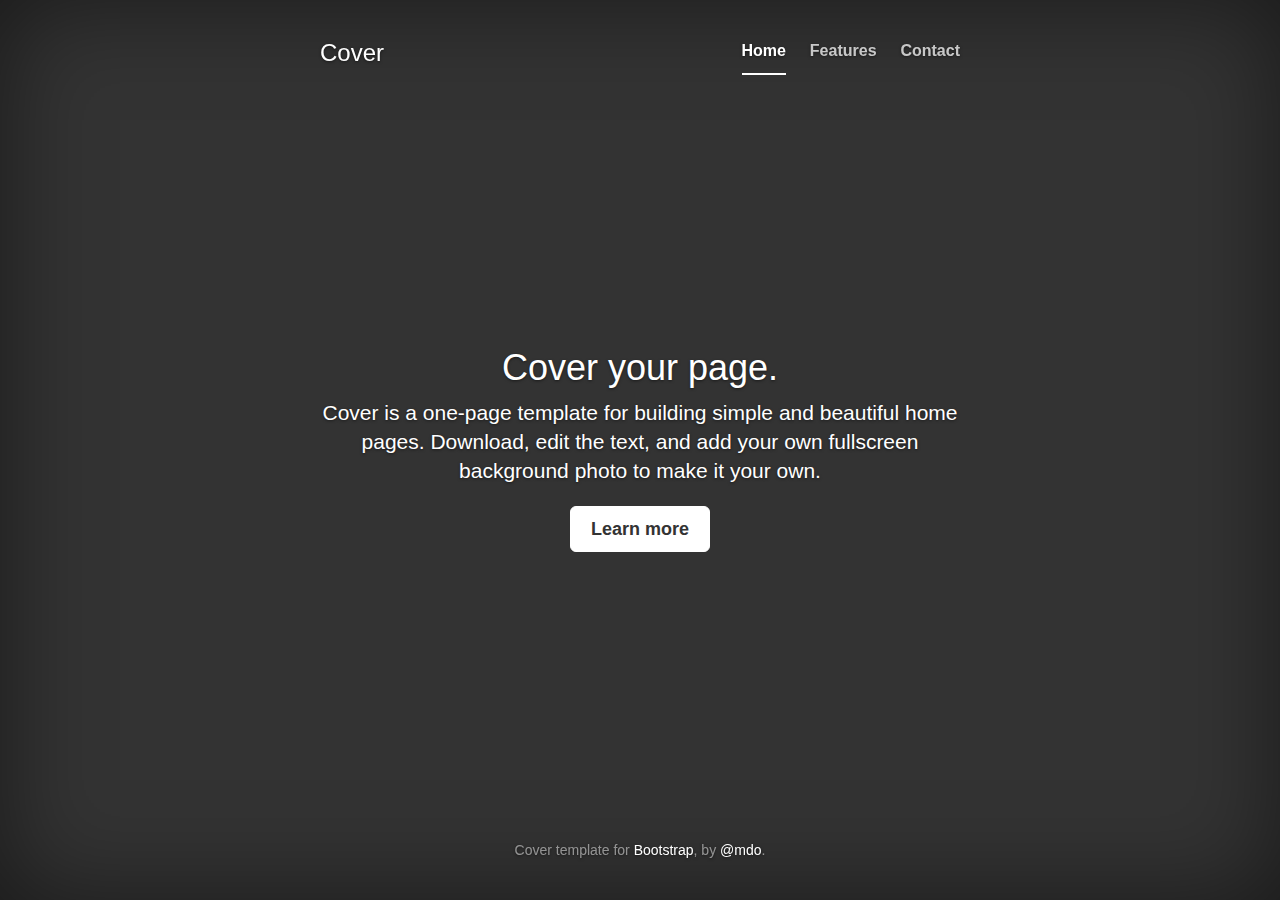
<file: bootstrap-3.3.7/docs/examples/cover/index.html>
<!DOCTYPE html>
<html lang="en">
  <head>
    <meta charset="utf-8">
    <meta http-equiv="X-UA-Compatible" content="IE=edge">
    <meta name="viewport" content="width=device-width, initial-scale=1">
    <!-- The above 3 meta tags *must* come first in the head; any other head content must come *after* these tags -->
    <meta name="description" content="">
    <meta name="author" content="">
    <link rel="icon" href="../../favicon.ico">

    <title>Cover Template for Bootstrap</title>

    <!-- Bootstrap core CSS -->
    <link href="../../dist/css/bootstrap.min.css" rel="stylesheet">

    <!-- IE10 viewport hack for Surface/desktop Windows 8 bug -->
    <link href="../../assets/css/ie10-viewport-bug-workaround.css" rel="stylesheet">

    <!-- Custom styles for this template -->
    <link href="cover.css" rel="stylesheet">

    <!-- Just for debugging purposes. Don't actually copy these 2 lines! -->
    <!--[if lt IE 9]><script src="../../assets/js/ie8-responsive-file-warning.js"></script><![endif]-->
    <script src="../../assets/js/ie-emulation-modes-warning.js"></script>

    <!-- HTML5 shim and Respond.js for IE8 support of HTML5 elements and media queries -->
    <!--[if lt IE 9]>
      <script src="https://oss.maxcdn.com/html5shiv/3.7.3/html5shiv.min.js"></script>
      <script src="https://oss.maxcdn.com/respond/1.4.2/respond.min.js"></script>
    <![endif]-->
  </head>

  <body>

    <div class="site-wrapper">

      <div class="site-wrapper-inner">

        <div class="cover-container">

          <div class="masthead clearfix">
            <div class="inner">
              <h3 class="masthead-brand">Cover</h3>
              <nav>
                <ul class="nav masthead-nav">
                  <li class="active"><a href="#">Home</a></li>
                  <li><a href="#">Features</a></li>
                  <li><a href="#">Contact</a></li>
                </ul>
              </nav>
            </div>
          </div>

          <div class="inner cover">
            <h1 class="cover-heading">Cover your page.</h1>
            <p class="lead">Cover is a one-page template for building simple and beautiful home pages. Download, edit the text, and add your own fullscreen background photo to make it your own.</p>
            <p class="lead">
              <a href="#" class="btn btn-lg btn-default">Learn more</a>
            </p>
          </div>

          <div class="mastfoot">
            <div class="inner">
              <p>Cover template for <a href="http://getbootstrap.com">Bootstrap</a>, by <a href="https://twitter.com/mdo">@mdo</a>.</p>
            </div>
          </div>

        </div>

      </div>

    </div>

    <!-- Bootstrap core JavaScript
    ================================================== -->
    <!-- Placed at the end of the document so the pages load faster -->
    <script src="https://ajax.googleapis.com/ajax/libs/jquery/1.12.4/jquery.min.js"></script>
    <script>window.jQuery || document.write('<script src="../../assets/js/vendor/jquery.min.js"><\/script>')</script>
    <script src="../../dist/js/bootstrap.min.js"></script>
    <!-- IE10 viewport hack for Surface/desktop Windows 8 bug -->
    <script src="../../assets/js/ie10-viewport-bug-workaround.js"></script>
  </body>
</html>
</file>
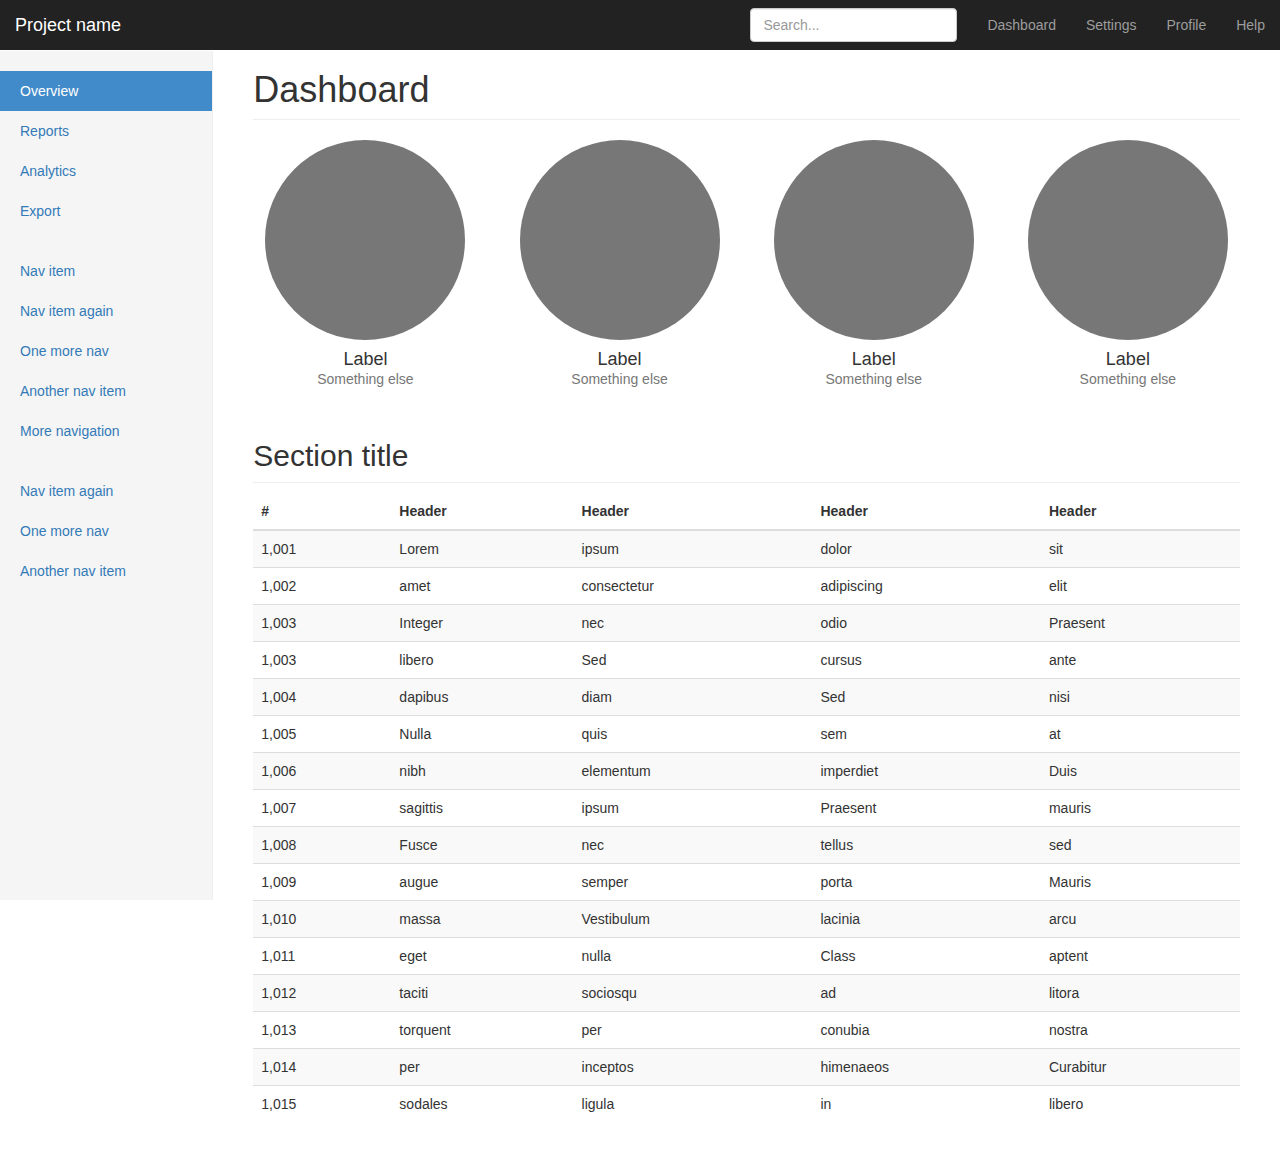
<file: bootstrap-3.3.7/docs/examples/dashboard/index.html>
<!DOCTYPE html>
<html lang="en">
  <head>
    <meta charset="utf-8">
    <meta http-equiv="X-UA-Compatible" content="IE=edge">
    <meta name="viewport" content="width=device-width, initial-scale=1">
    <!-- The above 3 meta tags *must* come first in the head; any other head content must come *after* these tags -->
    <meta name="description" content="">
    <meta name="author" content="">
    <link rel="icon" href="../../favicon.ico">

    <title>Dashboard Template for Bootstrap</title>

    <!-- Bootstrap core CSS -->
    <link href="../../dist/css/bootstrap.min.css" rel="stylesheet">

    <!-- IE10 viewport hack for Surface/desktop Windows 8 bug -->
    <link href="../../assets/css/ie10-viewport-bug-workaround.css" rel="stylesheet">

    <!-- Custom styles for this template -->
    <link href="dashboard.css" rel="stylesheet">

    <!-- Just for debugging purposes. Don't actually copy these 2 lines! -->
    <!--[if lt IE 9]><script src="../../assets/js/ie8-responsive-file-warning.js"></script><![endif]-->
    <script src="../../assets/js/ie-emulation-modes-warning.js"></script>

    <!-- HTML5 shim and Respond.js for IE8 support of HTML5 elements and media queries -->
    <!--[if lt IE 9]>
      <script src="https://oss.maxcdn.com/html5shiv/3.7.3/html5shiv.min.js"></script>
      <script src="https://oss.maxcdn.com/respond/1.4.2/respond.min.js"></script>
    <![endif]-->
  </head>

  <body>

    <nav class="navbar navbar-inverse navbar-fixed-top">
      <div class="container-fluid">
        <div class="navbar-header">
          <button type="button" class="navbar-toggle collapsed" data-toggle="collapse" data-target="#navbar" aria-expanded="false" aria-controls="navbar">
            <span class="sr-only">Toggle navigation</span>
            <span class="icon-bar"></span>
            <span class="icon-bar"></span>
            <span class="icon-bar"></span>
          </button>
          <a class="navbar-brand" href="#">Project name</a>
        </div>
        <div id="navbar" class="navbar-collapse collapse">
          <ul class="nav navbar-nav navbar-right">
            <li><a href="#">Dashboard</a></li>
            <li><a href="#">Settings</a></li>
            <li><a href="#">Profile</a></li>
            <li><a href="#">Help</a></li>
          </ul>
          <form class="navbar-form navbar-right">
            <input type="text" class="form-control" placeholder="Search...">
          </form>
        </div>
      </div>
    </nav>

    <div class="container-fluid">
      <div class="row">
        <div class="col-sm-3 col-md-2 sidebar">
          <ul class="nav nav-sidebar">
            <li class="active"><a href="#">Overview <span class="sr-only">(current)</span></a></li>
            <li><a href="#">Reports</a></li>
            <li><a href="#">Analytics</a></li>
            <li><a href="#">Export</a></li>
          </ul>
          <ul class="nav nav-sidebar">
            <li><a href="">Nav item</a></li>
            <li><a href="">Nav item again</a></li>
            <li><a href="">One more nav</a></li>
            <li><a href="">Another nav item</a></li>
            <li><a href="">More navigation</a></li>
          </ul>
          <ul class="nav nav-sidebar">
            <li><a href="">Nav item again</a></li>
            <li><a href="">One more nav</a></li>
            <li><a href="">Another nav item</a></li>
          </ul>
        </div>
        <div class="col-sm-9 col-sm-offset-3 col-md-10 col-md-offset-2 main">
          <h1 class="page-header">Dashboard</h1>

          <div class="row placeholders">
            <div class="col-xs-6 col-sm-3 placeholder">
              <img src="[data-uri]" width="200" height="200" class="img-responsive" alt="Generic placeholder thumbnail">
              <h4>Label</h4>
              <span class="text-muted">Something else</span>
            </div>
            <div class="col-xs-6 col-sm-3 placeholder">
              <img src="[data-uri]" width="200" height="200" class="img-responsive" alt="Generic placeholder thumbnail">
              <h4>Label</h4>
              <span class="text-muted">Something else</span>
            </div>
            <div class="col-xs-6 col-sm-3 placeholder">
              <img src="[data-uri]" width="200" height="200" class="img-responsive" alt="Generic placeholder thumbnail">
              <h4>Label</h4>
              <span class="text-muted">Something else</span>
            </div>
            <div class="col-xs-6 col-sm-3 placeholder">
              <img src="[data-uri]" width="200" height="200" class="img-responsive" alt="Generic placeholder thumbnail">
              <h4>Label</h4>
              <span class="text-muted">Something else</span>
            </div>
          </div>

          <h2 class="sub-header">Section title</h2>
          <div class="table-responsive">
            <table class="table table-striped">
              <thead>
                <tr>
                  <th>#</th>
                  <th>Header</th>
                  <th>Header</th>
                  <th>Header</th>
                  <th>Header</th>
                </tr>
              </thead>
              <tbody>
                <tr>
                  <td>1,001</td>
                  <td>Lorem</td>
                  <td>ipsum</td>
                  <td>dolor</td>
                  <td>sit</td>
                </tr>
                <tr>
                  <td>1,002</td>
                  <td>amet</td>
                  <td>consectetur</td>
                  <td>adipiscing</td>
                  <td>elit</td>
                </tr>
                <tr>
                  <td>1,003</td>
                  <td>Integer</td>
                  <td>nec</td>
                  <td>odio</td>
                  <td>Praesent</td>
                </tr>
                <tr>
                  <td>1,003</td>
                  <td>libero</td>
                  <td>Sed</td>
                  <td>cursus</td>
                  <td>ante</td>
                </tr>
                <tr>
                  <td>1,004</td>
                  <td>dapibus</td>
                  <td>diam</td>
                  <td>Sed</td>
                  <td>nisi</td>
                </tr>
                <tr>
                  <td>1,005</td>
                  <td>Nulla</td>
                  <td>quis</td>
                  <td>sem</td>
                  <td>at</td>
                </tr>
                <tr>
                  <td>1,006</td>
                  <td>nibh</td>
                  <td>elementum</td>
                  <td>imperdiet</td>
                  <td>Duis</td>
                </tr>
                <tr>
                  <td>1,007</td>
                  <td>sagittis</td>
                  <td>ipsum</td>
                  <td>Praesent</td>
                  <td>mauris</td>
                </tr>
                <tr>
                  <td>1,008</td>
                  <td>Fusce</td>
                  <td>nec</td>
                  <td>tellus</td>
                  <td>sed</td>
                </tr>
                <tr>
                  <td>1,009</td>
                  <td>augue</td>
                  <td>semper</td>
                  <td>porta</td>
                  <td>Mauris</td>
                </tr>
                <tr>
                  <td>1,010</td>
                  <td>massa</td>
                  <td>Vestibulum</td>
                  <td>lacinia</td>
                  <td>arcu</td>
                </tr>
                <tr>
                  <td>1,011</td>
                  <td>eget</td>
                  <td>nulla</td>
                  <td>Class</td>
                  <td>aptent</td>
                </tr>
                <tr>
                  <td>1,012</td>
                  <td>taciti</td>
                  <td>sociosqu</td>
                  <td>ad</td>
                  <td>litora</td>
                </tr>
                <tr>
                  <td>1,013</td>
                  <td>torquent</td>
                  <td>per</td>
                  <td>conubia</td>
                  <td>nostra</td>
                </tr>
                <tr>
                  <td>1,014</td>
                  <td>per</td>
                  <td>inceptos</td>
                  <td>himenaeos</td>
                  <td>Curabitur</td>
                </tr>
                <tr>
                  <td>1,015</td>
                  <td>sodales</td>
                  <td>ligula</td>
                  <td>in</td>
                  <td>libero</td>
                </tr>
              </tbody>
            </table>
          </div>
        </div>
      </div>
    </div>

    <!-- Bootstrap core JavaScript
    ================================================== -->
    <!-- Placed at the end of the document so the pages load faster -->
    <script src="https://ajax.googleapis.com/ajax/libs/jquery/1.12.4/jquery.min.js"></script>
    <script>window.jQuery || document.write('<script src="../../assets/js/vendor/jquery.min.js"><\/script>')</script>
    <script src="../../dist/js/bootstrap.min.js"></script>
    <!-- Just to make our placeholder images work. Don't actually copy the next line! -->
    <script src="../../assets/js/vendor/holder.min.js"></script>
    <!-- IE10 viewport hack for Surface/desktop Windows 8 bug -->
    <script src="../../assets/js/ie10-viewport-bug-workaround.js"></script>
  </body>
</html>
</file>
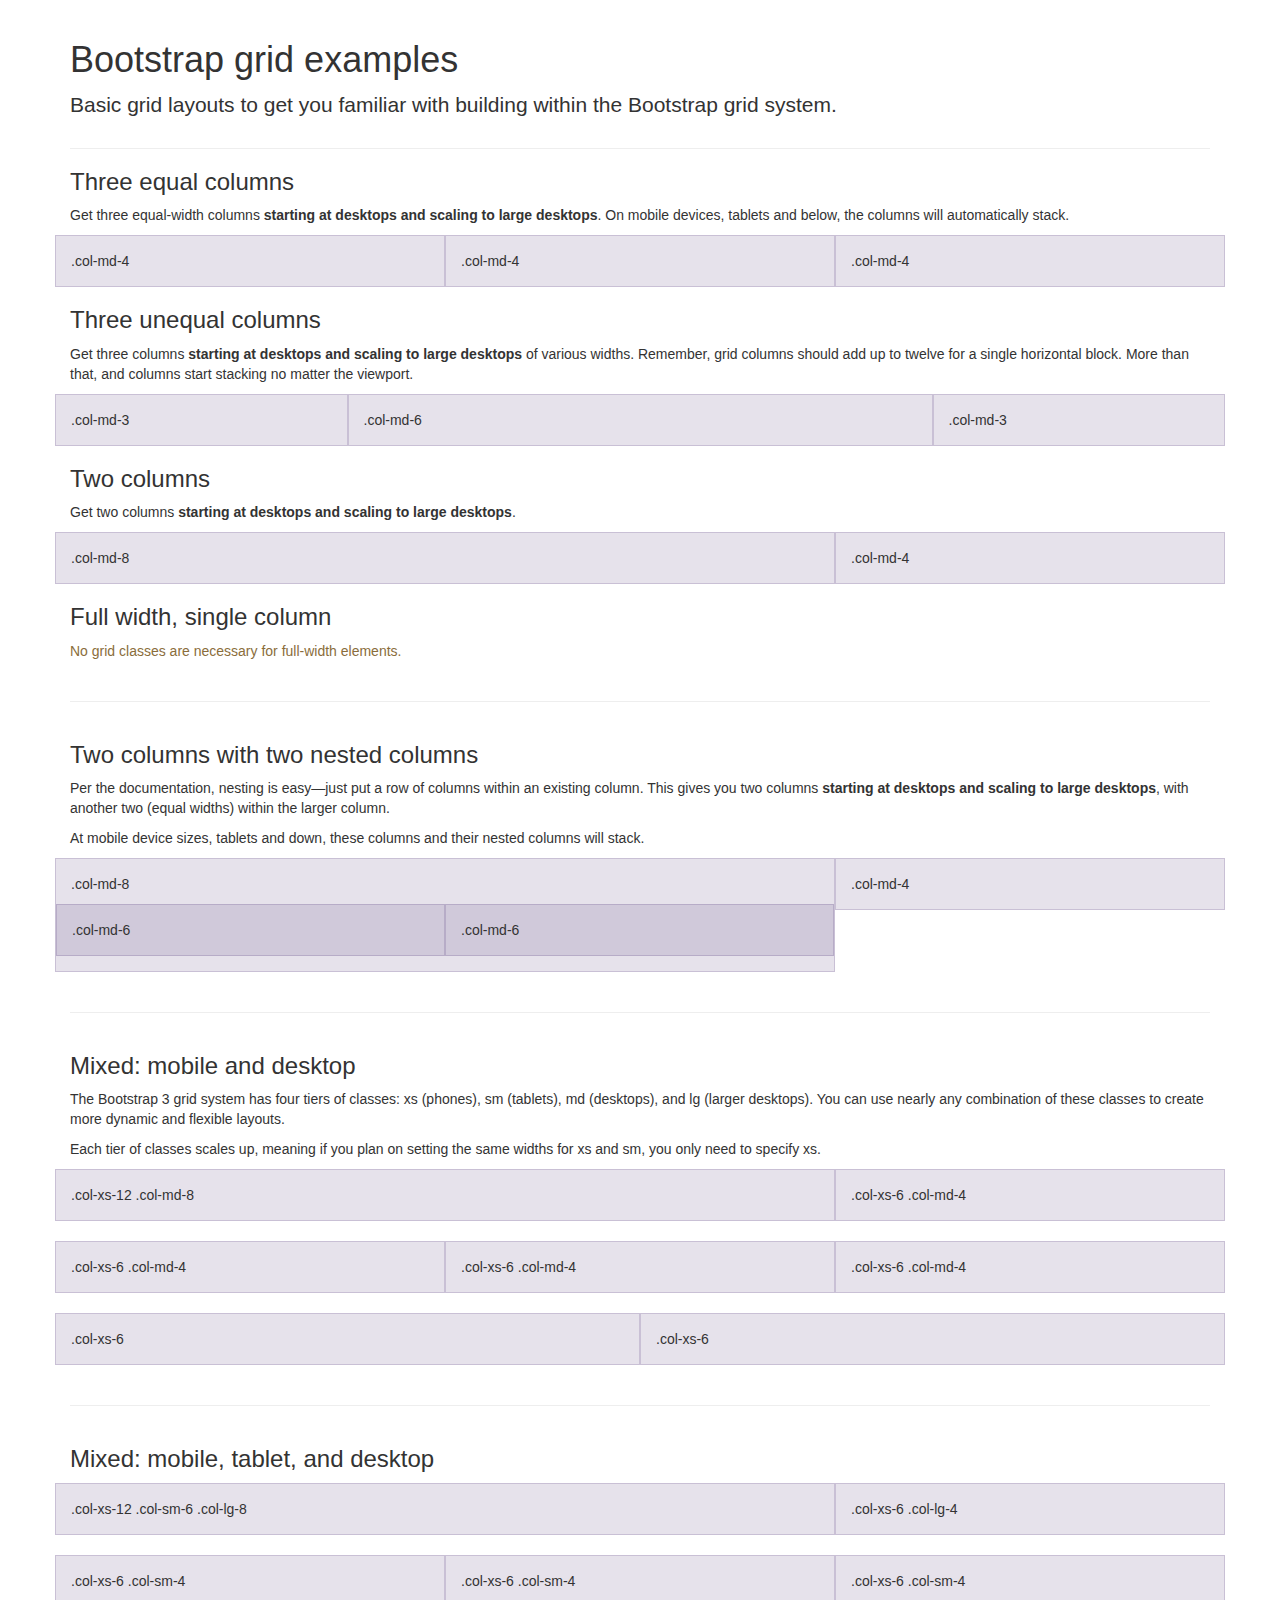
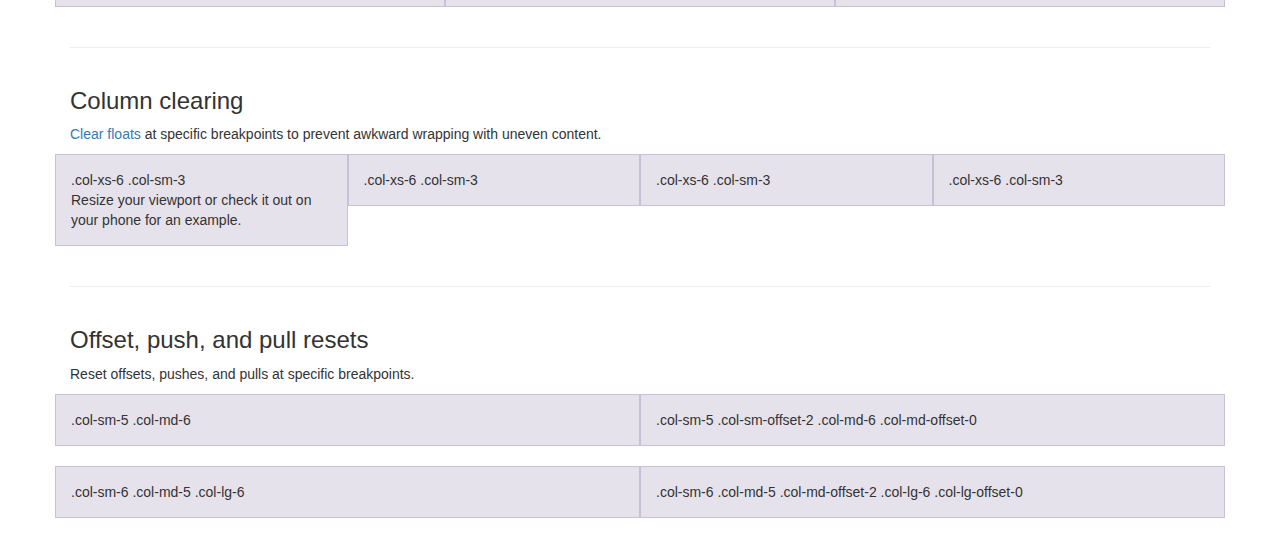
<file: bootstrap-3.3.7/docs/examples/grid/index.html>
<!DOCTYPE html>
<html lang="en">
  <head>
    <meta charset="utf-8">
    <meta http-equiv="X-UA-Compatible" content="IE=edge">
    <meta name="viewport" content="width=device-width, initial-scale=1">
    <!-- The above 3 meta tags *must* come first in the head; any other head content must come *after* these tags -->
    <meta name="description" content="">
    <meta name="author" content="">
    <link rel="icon" href="../../favicon.ico">

    <title>Grid Template for Bootstrap</title>

    <!-- Bootstrap core CSS -->
    <link href="../../dist/css/bootstrap.min.css" rel="stylesheet">

    <!-- IE10 viewport hack for Surface/desktop Windows 8 bug -->
    <link href="../../assets/css/ie10-viewport-bug-workaround.css" rel="stylesheet">

    <!-- Custom styles for this template -->
    <link href="grid.css" rel="stylesheet">

    <!-- Just for debugging purposes. Don't actually copy these 2 lines! -->
    <!--[if lt IE 9]><script src="../../assets/js/ie8-responsive-file-warning.js"></script><![endif]-->
    <script src="../../assets/js/ie-emulation-modes-warning.js"></script>

    <!-- HTML5 shim and Respond.js for IE8 support of HTML5 elements and media queries -->
    <!--[if lt IE 9]>
      <script src="https://oss.maxcdn.com/html5shiv/3.7.3/html5shiv.min.js"></script>
      <script src="https://oss.maxcdn.com/respond/1.4.2/respond.min.js"></script>
    <![endif]-->
  </head>

  <body>
    <div class="container">

      <div class="page-header">
        <h1>Bootstrap grid examples</h1>
        <p class="lead">Basic grid layouts to get you familiar with building within the Bootstrap grid system.</p>
      </div>

      <h3>Three equal columns</h3>
      <p>Get three equal-width columns <strong>starting at desktops and scaling to large desktops</strong>. On mobile devices, tablets and below, the columns will automatically stack.</p>
      <div class="row">
        <div class="col-md-4">.col-md-4</div>
        <div class="col-md-4">.col-md-4</div>
        <div class="col-md-4">.col-md-4</div>
      </div>

      <h3>Three unequal columns</h3>
      <p>Get three columns <strong>starting at desktops and scaling to large desktops</strong> of various widths. Remember, grid columns should add up to twelve for a single horizontal block. More than that, and columns start stacking no matter the viewport.</p>
      <div class="row">
        <div class="col-md-3">.col-md-3</div>
        <div class="col-md-6">.col-md-6</div>
        <div class="col-md-3">.col-md-3</div>
      </div>

      <h3>Two columns</h3>
      <p>Get two columns <strong>starting at desktops and scaling to large desktops</strong>.</p>
      <div class="row">
        <div class="col-md-8">.col-md-8</div>
        <div class="col-md-4">.col-md-4</div>
      </div>

      <h3>Full width, single column</h3>
      <p class="text-warning">No grid classes are necessary for full-width elements.</p>

      <hr>

      <h3>Two columns with two nested columns</h3>
      <p>Per the documentation, nesting is easy—just put a row of columns within an existing column. This gives you two columns <strong>starting at desktops and scaling to large desktops</strong>, with another two (equal widths) within the larger column.</p>
      <p>At mobile device sizes, tablets and down, these columns and their nested columns will stack.</p>
      <div class="row">
        <div class="col-md-8">
          .col-md-8
          <div class="row">
            <div class="col-md-6">.col-md-6</div>
            <div class="col-md-6">.col-md-6</div>
          </div>
        </div>
        <div class="col-md-4">.col-md-4</div>
      </div>

      <hr>

      <h3>Mixed: mobile and desktop</h3>
      <p>The Bootstrap 3 grid system has four tiers of classes: xs (phones), sm (tablets), md (desktops), and lg (larger desktops). You can use nearly any combination of these classes to create more dynamic and flexible layouts.</p>
      <p>Each tier of classes scales up, meaning if you plan on setting the same widths for xs and sm, you only need to specify xs.</p>
      <div class="row">
        <div class="col-xs-12 col-md-8">.col-xs-12 .col-md-8</div>
        <div class="col-xs-6 col-md-4">.col-xs-6 .col-md-4</div>
      </div>
      <div class="row">
        <div class="col-xs-6 col-md-4">.col-xs-6 .col-md-4</div>
        <div class="col-xs-6 col-md-4">.col-xs-6 .col-md-4</div>
        <div class="col-xs-6 col-md-4">.col-xs-6 .col-md-4</div>
      </div>
      <div class="row">
        <div class="col-xs-6">.col-xs-6</div>
        <div class="col-xs-6">.col-xs-6</div>
      </div>

      <hr>

      <h3>Mixed: mobile, tablet, and desktop</h3>
      <p></p>
      <div class="row">
        <div class="col-xs-12 col-sm-6 col-lg-8">.col-xs-12 .col-sm-6 .col-lg-8</div>
        <div class="col-xs-6 col-lg-4">.col-xs-6 .col-lg-4</div>
      </div>
      <div class="row">
        <div class="col-xs-6 col-sm-4">.col-xs-6 .col-sm-4</div>
        <div class="col-xs-6 col-sm-4">.col-xs-6 .col-sm-4</div>
        <div class="col-xs-6 col-sm-4">.col-xs-6 .col-sm-4</div>
      </div>

      <hr>

      <h3>Column clearing</h3>
      <p><a href="http://getbootstrap.com/css/#grid-responsive-resets">Clear floats</a> at specific breakpoints to prevent awkward wrapping with uneven content.</p>
      <div class="row">
        <div class="col-xs-6 col-sm-3">
          .col-xs-6 .col-sm-3
          <br>
          Resize your viewport or check it out on your phone for an example.
        </div>
        <div class="col-xs-6 col-sm-3">.col-xs-6 .col-sm-3</div>

        <!-- Add the extra clearfix for only the required viewport -->
        <div class="clearfix visible-xs"></div>

        <div class="col-xs-6 col-sm-3">.col-xs-6 .col-sm-3</div>
        <div class="col-xs-6 col-sm-3">.col-xs-6 .col-sm-3</div>
      </div>

      <hr>

      <h3>Offset, push, and pull resets</h3>
      <p>Reset offsets, pushes, and pulls at specific breakpoints.</p>
      <div class="row">
        <div class="col-sm-5 col-md-6">.col-sm-5 .col-md-6</div>
        <div class="col-sm-5 col-sm-offset-2 col-md-6 col-md-offset-0">.col-sm-5 .col-sm-offset-2 .col-md-6 .col-md-offset-0</div>
      </div>
      <div class="row">
        <div class="col-sm-6 col-md-5 col-lg-6">.col-sm-6 .col-md-5 .col-lg-6</div>
        <div class="col-sm-6 col-md-5 col-md-offset-2 col-lg-6 col-lg-offset-0">.col-sm-6 .col-md-5 .col-md-offset-2 .col-lg-6 .col-lg-offset-0</div>
      </div>


    </div> <!-- /container -->


    <!-- IE10 viewport hack for Surface/desktop Windows 8 bug -->
    <script src="../../assets/js/ie10-viewport-bug-workaround.js"></script>
  </body>
</html>
</file>
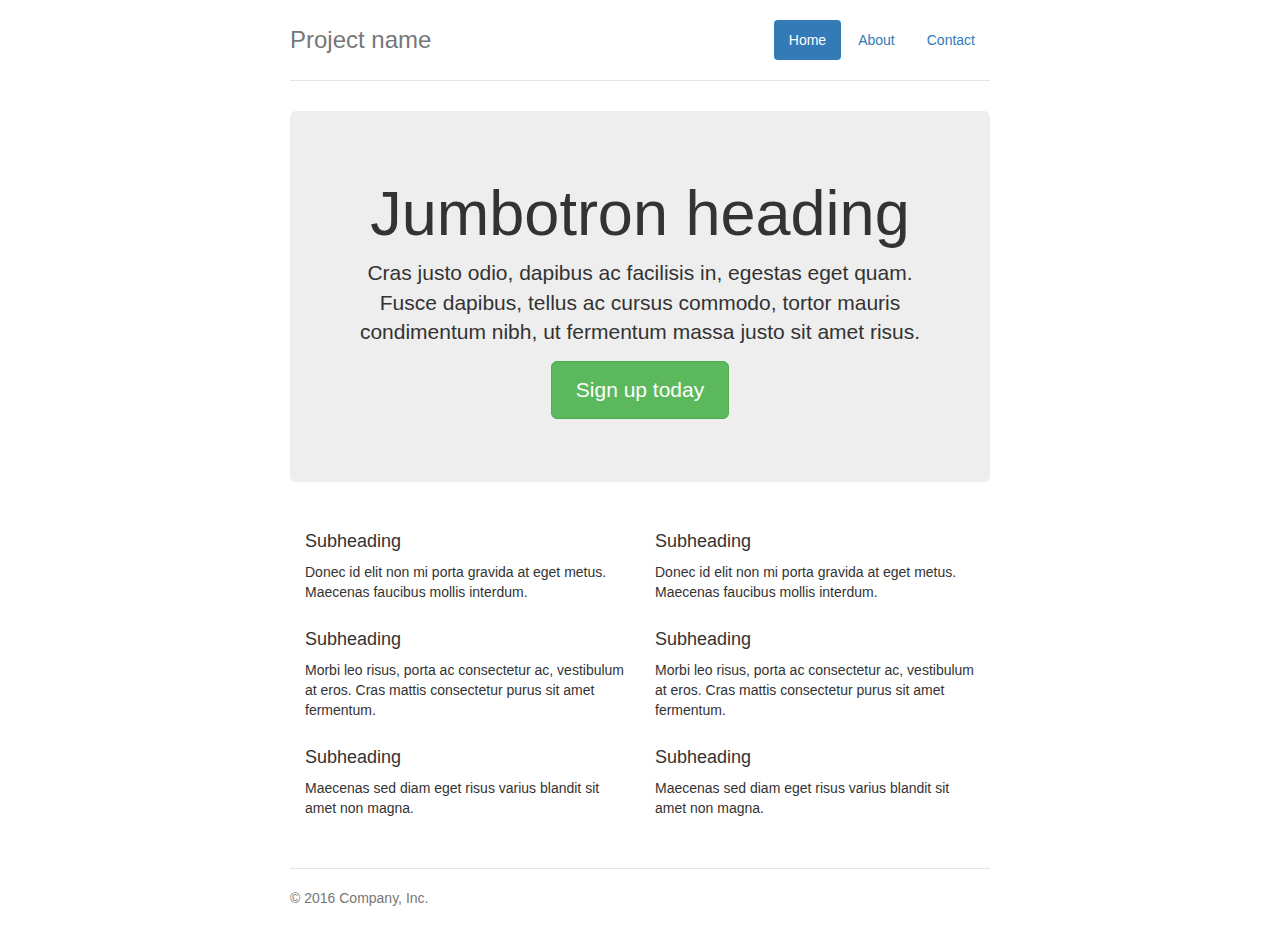
<file: bootstrap-3.3.7/docs/examples/jumbotron-narrow/index.html>
<!DOCTYPE html>
<html lang="en">
  <head>
    <meta charset="utf-8">
    <meta http-equiv="X-UA-Compatible" content="IE=edge">
    <meta name="viewport" content="width=device-width, initial-scale=1">
    <!-- The above 3 meta tags *must* come first in the head; any other head content must come *after* these tags -->
    <meta name="description" content="">
    <meta name="author" content="">
    <link rel="icon" href="../../favicon.ico">

    <title>Narrow Jumbotron Template for Bootstrap</title>

    <!-- Bootstrap core CSS -->
    <link href="../../dist/css/bootstrap.min.css" rel="stylesheet">

    <!-- IE10 viewport hack for Surface/desktop Windows 8 bug -->
    <link href="../../assets/css/ie10-viewport-bug-workaround.css" rel="stylesheet">

    <!-- Custom styles for this template -->
    <link href="jumbotron-narrow.css" rel="stylesheet">

    <!-- Just for debugging purposes. Don't actually copy these 2 lines! -->
    <!--[if lt IE 9]><script src="../../assets/js/ie8-responsive-file-warning.js"></script><![endif]-->
    <script src="../../assets/js/ie-emulation-modes-warning.js"></script>

    <!-- HTML5 shim and Respond.js for IE8 support of HTML5 elements and media queries -->
    <!--[if lt IE 9]>
      <script src="https://oss.maxcdn.com/html5shiv/3.7.3/html5shiv.min.js"></script>
      <script src="https://oss.maxcdn.com/respond/1.4.2/respond.min.js"></script>
    <![endif]-->
  </head>

  <body>

    <div class="container">
      <div class="header clearfix">
        <nav>
          <ul class="nav nav-pills pull-right">
            <li role="presentation" class="active"><a href="#">Home</a></li>
            <li role="presentation"><a href="#">About</a></li>
            <li role="presentation"><a href="#">Contact</a></li>
          </ul>
        </nav>
        <h3 class="text-muted">Project name</h3>
      </div>

      <div class="jumbotron">
        <h1>Jumbotron heading</h1>
        <p class="lead">Cras justo odio, dapibus ac facilisis in, egestas eget quam. Fusce dapibus, tellus ac cursus commodo, tortor mauris condimentum nibh, ut fermentum massa justo sit amet risus.</p>
        <p><a class="btn btn-lg btn-success" href="#" role="button">Sign up today</a></p>
      </div>

      <div class="row marketing">
        <div class="col-lg-6">
          <h4>Subheading</h4>
          <p>Donec id elit non mi porta gravida at eget metus. Maecenas faucibus mollis interdum.</p>

          <h4>Subheading</h4>
          <p>Morbi leo risus, porta ac consectetur ac, vestibulum at eros. Cras mattis consectetur purus sit amet fermentum.</p>

          <h4>Subheading</h4>
          <p>Maecenas sed diam eget risus varius blandit sit amet non magna.</p>
        </div>

        <div class="col-lg-6">
          <h4>Subheading</h4>
          <p>Donec id elit non mi porta gravida at eget metus. Maecenas faucibus mollis interdum.</p>

          <h4>Subheading</h4>
          <p>Morbi leo risus, porta ac consectetur ac, vestibulum at eros. Cras mattis consectetur purus sit amet fermentum.</p>

          <h4>Subheading</h4>
          <p>Maecenas sed diam eget risus varius blandit sit amet non magna.</p>
        </div>
      </div>

      <footer class="footer">
        <p>&copy; 2016 Company, Inc.</p>
      </footer>

    </div> <!-- /container -->


    <!-- IE10 viewport hack for Surface/desktop Windows 8 bug -->
    <script src="../../assets/js/ie10-viewport-bug-workaround.js"></script>
  </body>
</html>
</file>
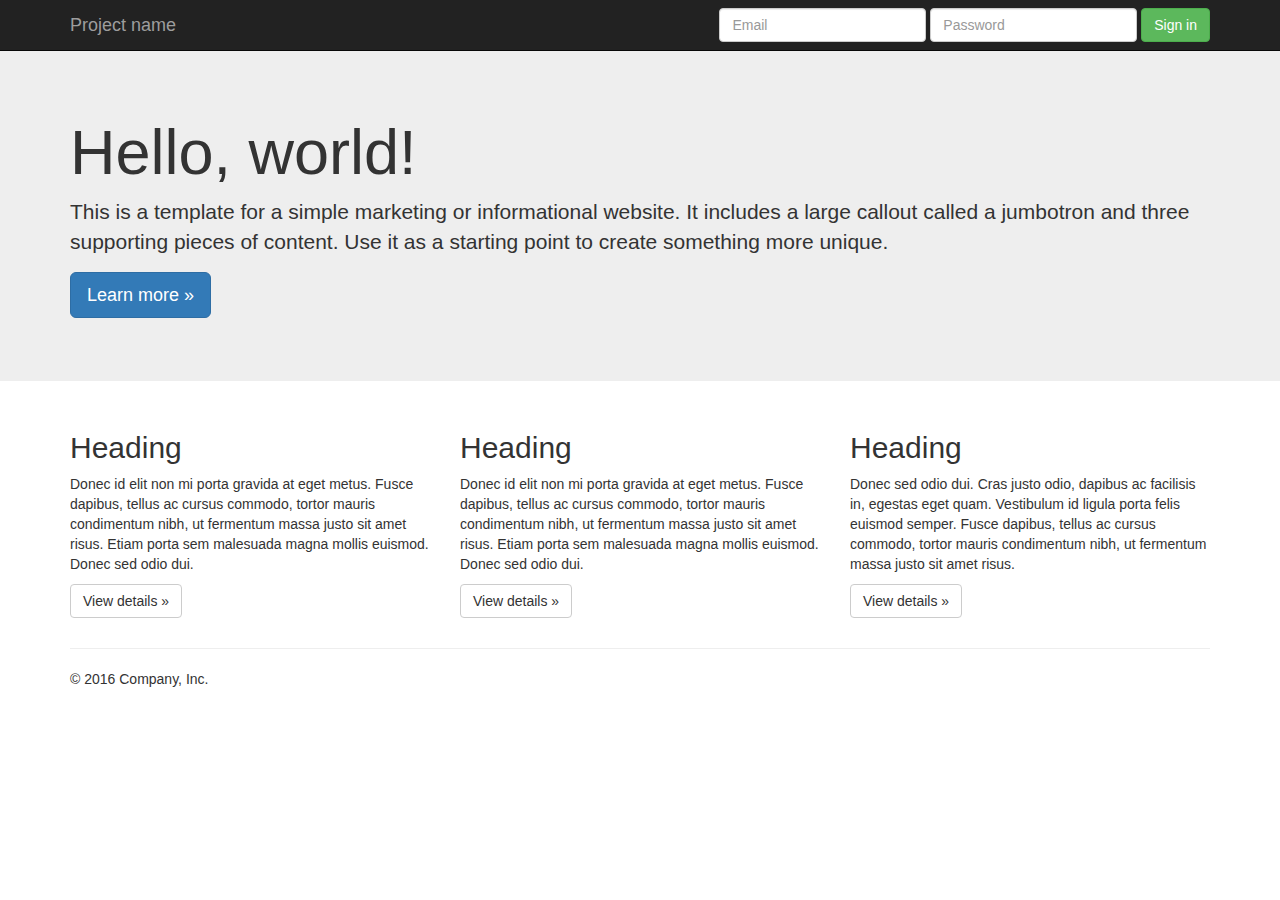
<file: bootstrap-3.3.7/docs/examples/jumbotron/index.html>
<!DOCTYPE html>
<html lang="en">
  <head>
    <meta charset="utf-8">
    <meta http-equiv="X-UA-Compatible" content="IE=edge">
    <meta name="viewport" content="width=device-width, initial-scale=1">
    <!-- The above 3 meta tags *must* come first in the head; any other head content must come *after* these tags -->
    <meta name="description" content="">
    <meta name="author" content="">
    <link rel="icon" href="../../favicon.ico">

    <title>Jumbotron Template for Bootstrap</title>

    <!-- Bootstrap core CSS -->
    <link href="../../dist/css/bootstrap.min.css" rel="stylesheet">

    <!-- IE10 viewport hack for Surface/desktop Windows 8 bug -->
    <link href="../../assets/css/ie10-viewport-bug-workaround.css" rel="stylesheet">

    <!-- Custom styles for this template -->
    <link href="jumbotron.css" rel="stylesheet">

    <!-- Just for debugging purposes. Don't actually copy these 2 lines! -->
    <!--[if lt IE 9]><script src="../../assets/js/ie8-responsive-file-warning.js"></script><![endif]-->
    <script src="../../assets/js/ie-emulation-modes-warning.js"></script>

    <!-- HTML5 shim and Respond.js for IE8 support of HTML5 elements and media queries -->
    <!--[if lt IE 9]>
      <script src="https://oss.maxcdn.com/html5shiv/3.7.3/html5shiv.min.js"></script>
      <script src="https://oss.maxcdn.com/respond/1.4.2/respond.min.js"></script>
    <![endif]-->
  </head>

  <body>

    <nav class="navbar navbar-inverse navbar-fixed-top">
      <div class="container">
        <div class="navbar-header">
          <button type="button" class="navbar-toggle collapsed" data-toggle="collapse" data-target="#navbar" aria-expanded="false" aria-controls="navbar">
            <span class="sr-only">Toggle navigation</span>
            <span class="icon-bar"></span>
            <span class="icon-bar"></span>
            <span class="icon-bar"></span>
          </button>
          <a class="navbar-brand" href="#">Project name</a>
        </div>
        <div id="navbar" class="navbar-collapse collapse">
          <form class="navbar-form navbar-right">
            <div class="form-group">
              <input type="text" placeholder="Email" class="form-control">
            </div>
            <div class="form-group">
              <input type="password" placeholder="Password" class="form-control">
            </div>
            <button type="submit" class="btn btn-success">Sign in</button>
          </form>
        </div><!--/.navbar-collapse -->
      </div>
    </nav>

    <!-- Main jumbotron for a primary marketing message or call to action -->
    <div class="jumbotron">
      <div class="container">
        <h1>Hello, world!</h1>
        <p>This is a template for a simple marketing or informational website. It includes a large callout called a jumbotron and three supporting pieces of content. Use it as a starting point to create something more unique.</p>
        <p><a class="btn btn-primary btn-lg" href="#" role="button">Learn more &raquo;</a></p>
      </div>
    </div>

    <div class="container">
      <!-- Example row of columns -->
      <div class="row">
        <div class="col-md-4">
          <h2>Heading</h2>
          <p>Donec id elit non mi porta gravida at eget metus. Fusce dapibus, tellus ac cursus commodo, tortor mauris condimentum nibh, ut fermentum massa justo sit amet risus. Etiam porta sem malesuada magna mollis euismod. Donec sed odio dui. </p>
          <p><a class="btn btn-default" href="#" role="button">View details &raquo;</a></p>
        </div>
        <div class="col-md-4">
          <h2>Heading</h2>
          <p>Donec id elit non mi porta gravida at eget metus. Fusce dapibus, tellus ac cursus commodo, tortor mauris condimentum nibh, ut fermentum massa justo sit amet risus. Etiam porta sem malesuada magna mollis euismod. Donec sed odio dui. </p>
          <p><a class="btn btn-default" href="#" role="button">View details &raquo;</a></p>
       </div>
        <div class="col-md-4">
          <h2>Heading</h2>
          <p>Donec sed odio dui. Cras justo odio, dapibus ac facilisis in, egestas eget quam. Vestibulum id ligula porta felis euismod semper. Fusce dapibus, tellus ac cursus commodo, tortor mauris condimentum nibh, ut fermentum massa justo sit amet risus.</p>
          <p><a class="btn btn-default" href="#" role="button">View details &raquo;</a></p>
        </div>
      </div>

      <hr>

      <footer>
        <p>&copy; 2016 Company, Inc.</p>
      </footer>
    </div> <!-- /container -->


    <!-- Bootstrap core JavaScript
    ================================================== -->
    <!-- Placed at the end of the document so the pages load faster -->
    <script src="https://ajax.googleapis.com/ajax/libs/jquery/1.12.4/jquery.min.js"></script>
    <script>window.jQuery || document.write('<script src="../../assets/js/vendor/jquery.min.js"><\/script>')</script>
    <script src="../../dist/js/bootstrap.min.js"></script>
    <!-- IE10 viewport hack for Surface/desktop Windows 8 bug -->
    <script src="../../assets/js/ie10-viewport-bug-workaround.js"></script>
  </body>
</html>
</file>
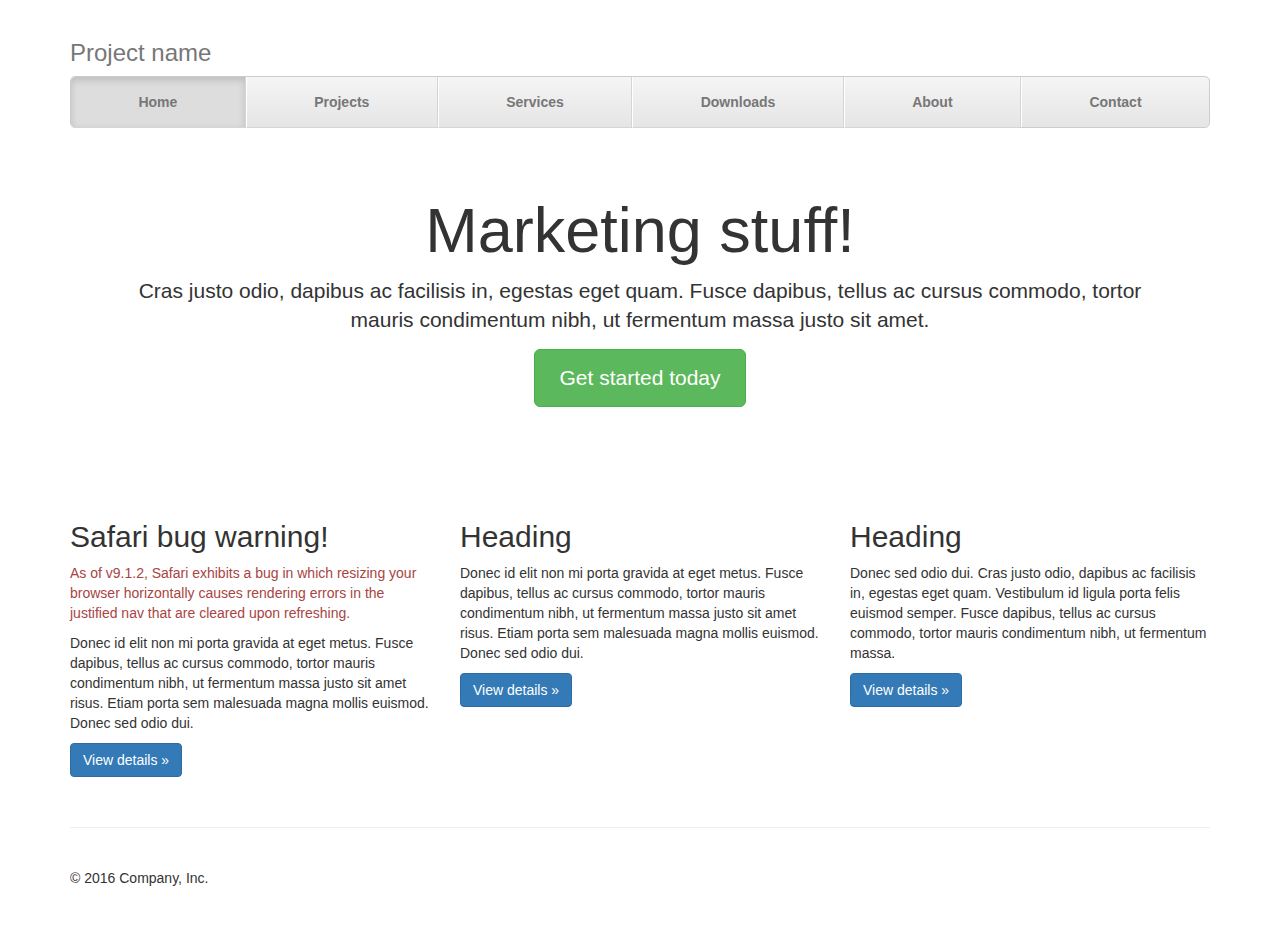
<file: bootstrap-3.3.7/docs/examples/justified-nav/index.html>
<!DOCTYPE html>
<html lang="en">
  <head>
    <meta charset="utf-8">
    <meta http-equiv="X-UA-Compatible" content="IE=edge">
    <meta name="viewport" content="width=device-width, initial-scale=1">
    <!-- The above 3 meta tags *must* come first in the head; any other head content must come *after* these tags -->
    <meta name="description" content="">
    <meta name="author" content="">
    <link rel="icon" href="../../favicon.ico">

    <title>Justified Nav Template for Bootstrap</title>

    <!-- Bootstrap core CSS -->
    <link href="../../dist/css/bootstrap.min.css" rel="stylesheet">

    <!-- IE10 viewport hack for Surface/desktop Windows 8 bug -->
    <link href="../../assets/css/ie10-viewport-bug-workaround.css" rel="stylesheet">

    <!-- Custom styles for this template -->
    <link href="justified-nav.css" rel="stylesheet">

    <!-- Just for debugging purposes. Don't actually copy these 2 lines! -->
    <!--[if lt IE 9]><script src="../../assets/js/ie8-responsive-file-warning.js"></script><![endif]-->
    <script src="../../assets/js/ie-emulation-modes-warning.js"></script>

    <!-- HTML5 shim and Respond.js for IE8 support of HTML5 elements and media queries -->
    <!--[if lt IE 9]>
      <script src="https://oss.maxcdn.com/html5shiv/3.7.3/html5shiv.min.js"></script>
      <script src="https://oss.maxcdn.com/respond/1.4.2/respond.min.js"></script>
    <![endif]-->
  </head>

  <body>

    <div class="container">

      <!-- The justified navigation menu is meant for single line per list item.
           Multiple lines will require custom code not provided by Bootstrap. -->
      <div class="masthead">
        <h3 class="text-muted">Project name</h3>
        <nav>
          <ul class="nav nav-justified">
            <li class="active"><a href="#">Home</a></li>
            <li><a href="#">Projects</a></li>
            <li><a href="#">Services</a></li>
            <li><a href="#">Downloads</a></li>
            <li><a href="#">About</a></li>
            <li><a href="#">Contact</a></li>
          </ul>
        </nav>
      </div>

      <!-- Jumbotron -->
      <div class="jumbotron">
        <h1>Marketing stuff!</h1>
        <p class="lead">Cras justo odio, dapibus ac facilisis in, egestas eget quam. Fusce dapibus, tellus ac cursus commodo, tortor mauris condimentum nibh, ut fermentum massa justo sit amet.</p>
        <p><a class="btn btn-lg btn-success" href="#" role="button">Get started today</a></p>
      </div>

      <!-- Example row of columns -->
      <div class="row">
        <div class="col-lg-4">
          <h2>Safari bug warning!</h2>
          <p class="text-danger">As of v9.1.2, Safari exhibits a bug in which resizing your browser horizontally causes rendering errors in the justified nav that are cleared upon refreshing.</p>
          <p>Donec id elit non mi porta gravida at eget metus. Fusce dapibus, tellus ac cursus commodo, tortor mauris condimentum nibh, ut fermentum massa justo sit amet risus. Etiam porta sem malesuada magna mollis euismod. Donec sed odio dui. </p>
          <p><a class="btn btn-primary" href="#" role="button">View details &raquo;</a></p>
        </div>
        <div class="col-lg-4">
          <h2>Heading</h2>
          <p>Donec id elit non mi porta gravida at eget metus. Fusce dapibus, tellus ac cursus commodo, tortor mauris condimentum nibh, ut fermentum massa justo sit amet risus. Etiam porta sem malesuada magna mollis euismod. Donec sed odio dui. </p>
          <p><a class="btn btn-primary" href="#" role="button">View details &raquo;</a></p>
       </div>
        <div class="col-lg-4">
          <h2>Heading</h2>
          <p>Donec sed odio dui. Cras justo odio, dapibus ac facilisis in, egestas eget quam. Vestibulum id ligula porta felis euismod semper. Fusce dapibus, tellus ac cursus commodo, tortor mauris condimentum nibh, ut fermentum massa.</p>
          <p><a class="btn btn-primary" href="#" role="button">View details &raquo;</a></p>
        </div>
      </div>

      <!-- Site footer -->
      <footer class="footer">
        <p>&copy; 2016 Company, Inc.</p>
      </footer>

    </div> <!-- /container -->


    <!-- IE10 viewport hack for Surface/desktop Windows 8 bug -->
    <script src="../../assets/js/ie10-viewport-bug-workaround.js"></script>
  </body>
</html>
</file>
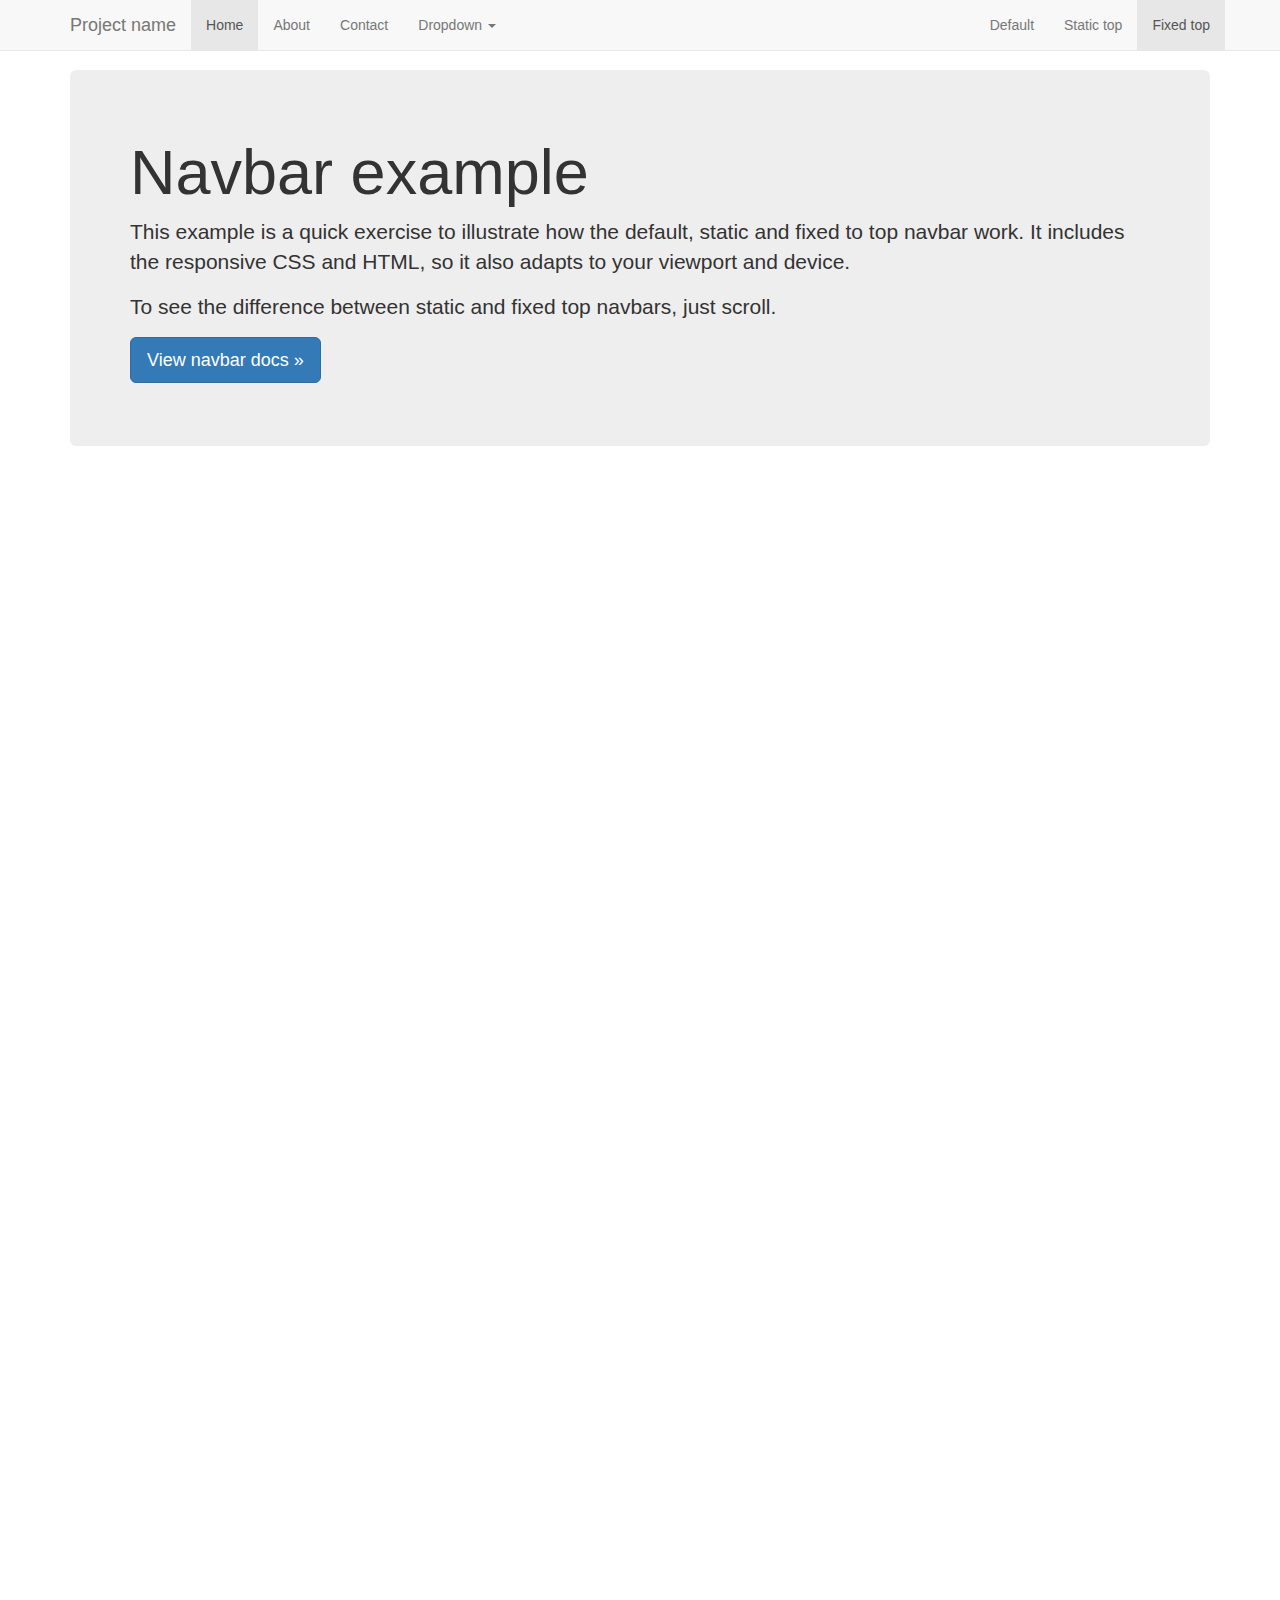
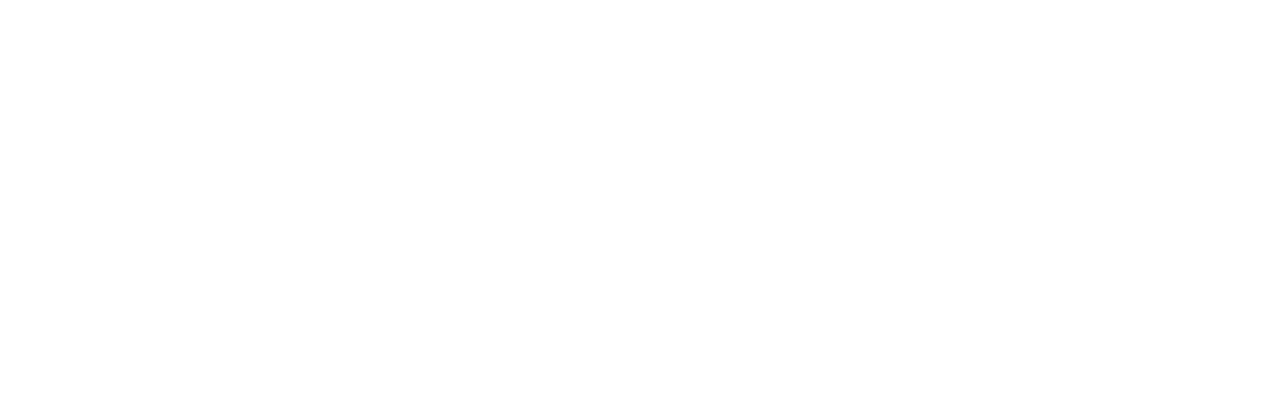
<file: bootstrap-3.3.7/docs/examples/navbar-fixed-top/index.html>
<!DOCTYPE html>
<html lang="en">
  <head>
    <meta charset="utf-8">
    <meta http-equiv="X-UA-Compatible" content="IE=edge">
    <meta name="viewport" content="width=device-width, initial-scale=1">
    <!-- The above 3 meta tags *must* come first in the head; any other head content must come *after* these tags -->
    <meta name="description" content="">
    <meta name="author" content="">
    <link rel="icon" href="../../favicon.ico">

    <title>Fixed Top Navbar Example for Bootstrap</title>

    <!-- Bootstrap core CSS -->
    <link href="../../dist/css/bootstrap.min.css" rel="stylesheet">

    <!-- IE10 viewport hack for Surface/desktop Windows 8 bug -->
    <link href="../../assets/css/ie10-viewport-bug-workaround.css" rel="stylesheet">

    <!-- Custom styles for this template -->
    <link href="navbar-fixed-top.css" rel="stylesheet">

    <!-- Just for debugging purposes. Don't actually copy these 2 lines! -->
    <!--[if lt IE 9]><script src="../../assets/js/ie8-responsive-file-warning.js"></script><![endif]-->
    <script src="../../assets/js/ie-emulation-modes-warning.js"></script>

    <!-- HTML5 shim and Respond.js for IE8 support of HTML5 elements and media queries -->
    <!--[if lt IE 9]>
      <script src="https://oss.maxcdn.com/html5shiv/3.7.3/html5shiv.min.js"></script>
      <script src="https://oss.maxcdn.com/respond/1.4.2/respond.min.js"></script>
    <![endif]-->
  </head>

  <body>

    <!-- Fixed navbar -->
    <nav class="navbar navbar-default navbar-fixed-top">
      <div class="container">
        <div class="navbar-header">
          <button type="button" class="navbar-toggle collapsed" data-toggle="collapse" data-target="#navbar" aria-expanded="false" aria-controls="navbar">
            <span class="sr-only">Toggle navigation</span>
            <span class="icon-bar"></span>
            <span class="icon-bar"></span>
            <span class="icon-bar"></span>
          </button>
          <a class="navbar-brand" href="#">Project name</a>
        </div>
        <div id="navbar" class="navbar-collapse collapse">
          <ul class="nav navbar-nav">
            <li class="active"><a href="#">Home</a></li>
            <li><a href="#about">About</a></li>
            <li><a href="#contact">Contact</a></li>
            <li class="dropdown">
              <a href="#" class="dropdown-toggle" data-toggle="dropdown" role="button" aria-haspopup="true" aria-expanded="false">Dropdown <span class="caret"></span></a>
              <ul class="dropdown-menu">
                <li><a href="#">Action</a></li>
                <li><a href="#">Another action</a></li>
                <li><a href="#">Something else here</a></li>
                <li role="separator" class="divider"></li>
                <li class="dropdown-header">Nav header</li>
                <li><a href="#">Separated link</a></li>
                <li><a href="#">One more separated link</a></li>
              </ul>
            </li>
          </ul>
          <ul class="nav navbar-nav navbar-right">
            <li><a href="../navbar/">Default</a></li>
            <li><a href="../navbar-static-top/">Static top</a></li>
            <li class="active"><a href="./">Fixed top <span class="sr-only">(current)</span></a></li>
          </ul>
        </div><!--/.nav-collapse -->
      </div>
    </nav>

    <div class="container">

      <!-- Main component for a primary marketing message or call to action -->
      <div class="jumbotron">
        <h1>Navbar example</h1>
        <p>This example is a quick exercise to illustrate how the default, static and fixed to top navbar work. It includes the responsive CSS and HTML, so it also adapts to your viewport and device.</p>
        <p>To see the difference between static and fixed top navbars, just scroll.</p>
        <p>
          <a class="btn btn-lg btn-primary" href="../../components/#navbar" role="button">View navbar docs &raquo;</a>
        </p>
      </div>

    </div> <!-- /container -->


    <!-- Bootstrap core JavaScript
    ================================================== -->
    <!-- Placed at the end of the document so the pages load faster -->
    <script src="https://ajax.googleapis.com/ajax/libs/jquery/1.12.4/jquery.min.js"></script>
    <script>window.jQuery || document.write('<script src="../../assets/js/vendor/jquery.min.js"><\/script>')</script>
    <script src="../../dist/js/bootstrap.min.js"></script>
    <!-- IE10 viewport hack for Surface/desktop Windows 8 bug -->
    <script src="../../assets/js/ie10-viewport-bug-workaround.js"></script>
  </body>
</html>
</file>
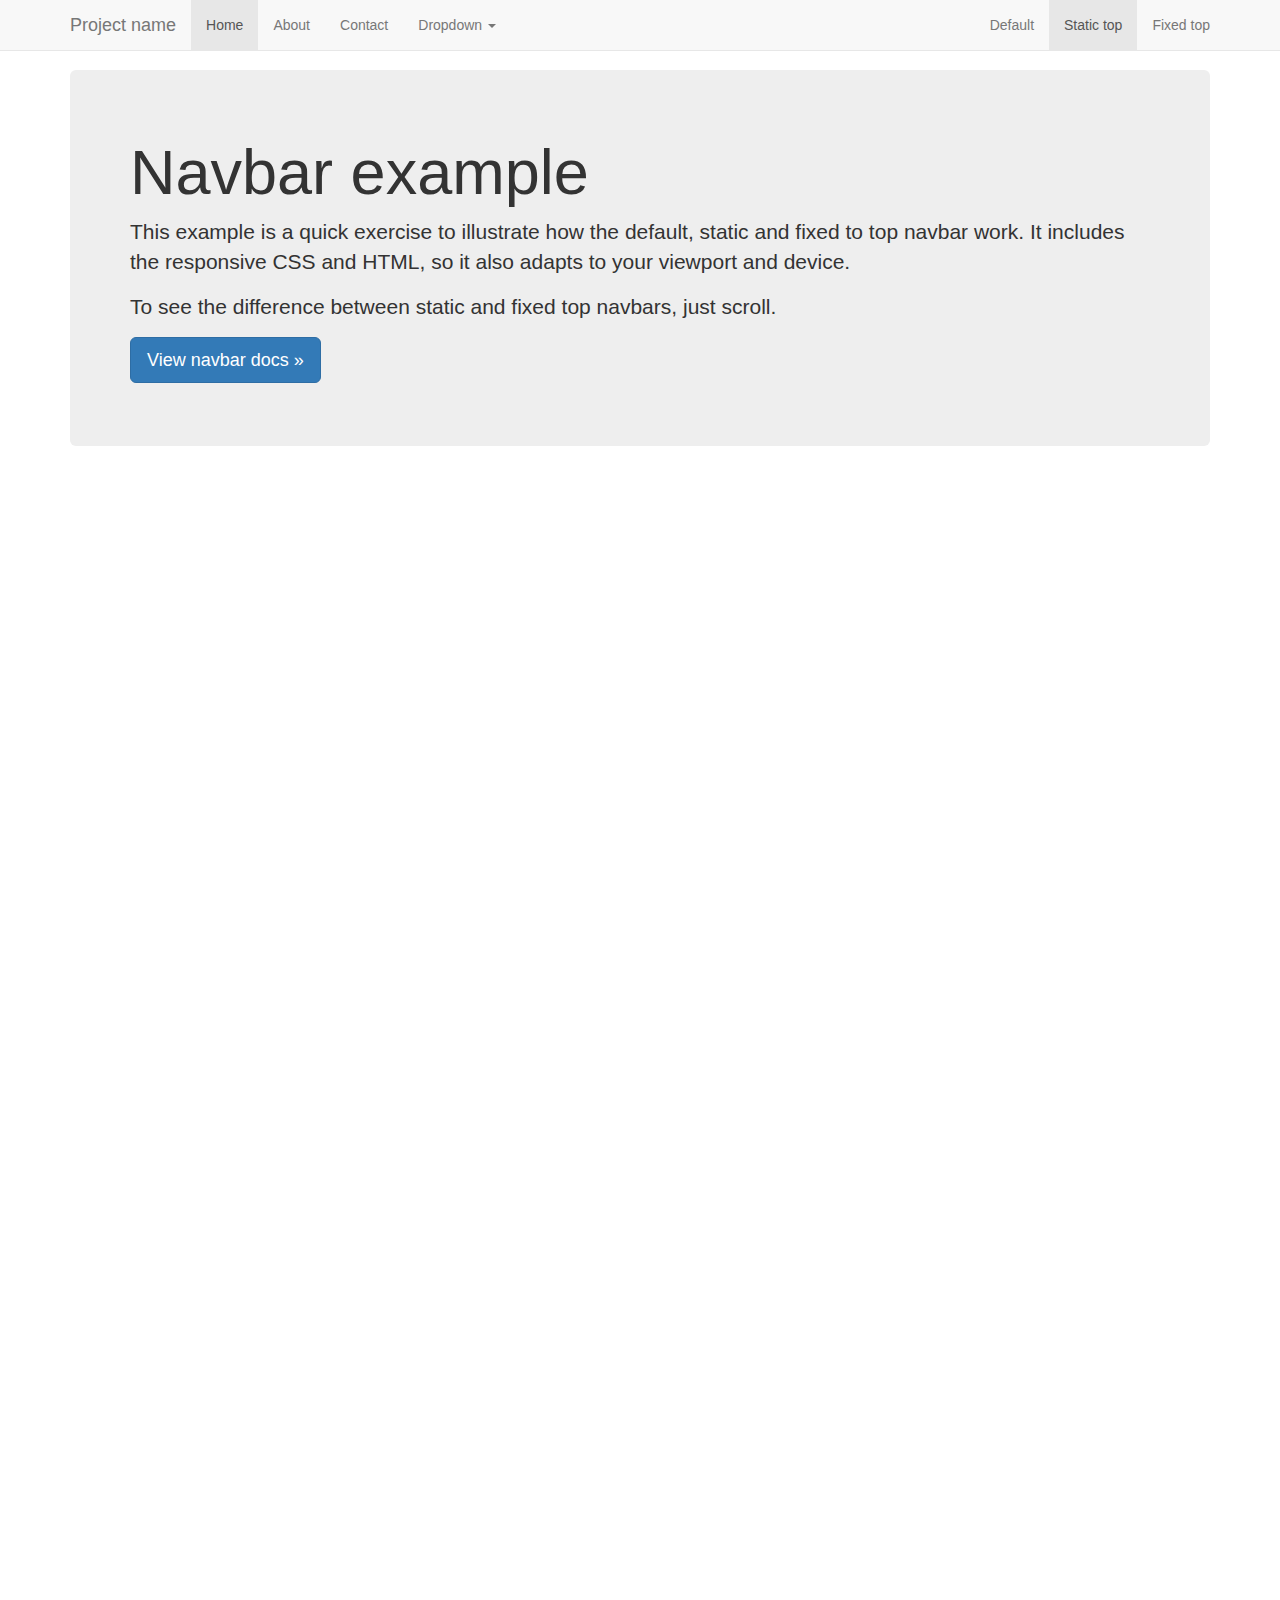
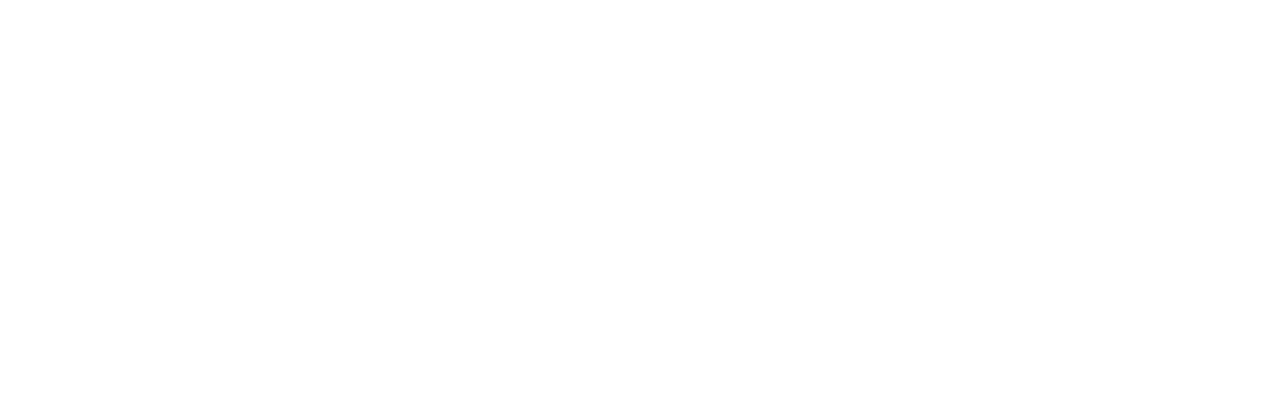
<file: bootstrap-3.3.7/docs/examples/navbar-static-top/index.html>
<!DOCTYPE html>
<html lang="en">
  <head>
    <meta charset="utf-8">
    <meta http-equiv="X-UA-Compatible" content="IE=edge">
    <meta name="viewport" content="width=device-width, initial-scale=1">
    <!-- The above 3 meta tags *must* come first in the head; any other head content must come *after* these tags -->
    <meta name="description" content="">
    <meta name="author" content="">
    <link rel="icon" href="../../favicon.ico">

    <title>Static Top Navbar Example for Bootstrap</title>

    <!-- Bootstrap core CSS -->
    <link href="../../dist/css/bootstrap.min.css" rel="stylesheet">

    <!-- IE10 viewport hack for Surface/desktop Windows 8 bug -->
    <link href="../../assets/css/ie10-viewport-bug-workaround.css" rel="stylesheet">

    <!-- Custom styles for this template -->
    <link href="navbar-static-top.css" rel="stylesheet">

    <!-- Just for debugging purposes. Don't actually copy these 2 lines! -->
    <!--[if lt IE 9]><script src="../../assets/js/ie8-responsive-file-warning.js"></script><![endif]-->
    <script src="../../assets/js/ie-emulation-modes-warning.js"></script>

    <!-- HTML5 shim and Respond.js for IE8 support of HTML5 elements and media queries -->
    <!--[if lt IE 9]>
      <script src="https://oss.maxcdn.com/html5shiv/3.7.3/html5shiv.min.js"></script>
      <script src="https://oss.maxcdn.com/respond/1.4.2/respond.min.js"></script>
    <![endif]-->
  </head>

  <body>

    <!-- Static navbar -->
    <nav class="navbar navbar-default navbar-static-top">
      <div class="container">
        <div class="navbar-header">
          <button type="button" class="navbar-toggle collapsed" data-toggle="collapse" data-target="#navbar" aria-expanded="false" aria-controls="navbar">
            <span class="sr-only">Toggle navigation</span>
            <span class="icon-bar"></span>
            <span class="icon-bar"></span>
            <span class="icon-bar"></span>
          </button>
          <a class="navbar-brand" href="#">Project name</a>
        </div>
        <div id="navbar" class="navbar-collapse collapse">
          <ul class="nav navbar-nav">
            <li class="active"><a href="#">Home</a></li>
            <li><a href="#about">About</a></li>
            <li><a href="#contact">Contact</a></li>
            <li class="dropdown">
              <a href="#" class="dropdown-toggle" data-toggle="dropdown" role="button" aria-haspopup="true" aria-expanded="false">Dropdown <span class="caret"></span></a>
              <ul class="dropdown-menu">
                <li><a href="#">Action</a></li>
                <li><a href="#">Another action</a></li>
                <li><a href="#">Something else here</a></li>
                <li role="separator" class="divider"></li>
                <li class="dropdown-header">Nav header</li>
                <li><a href="#">Separated link</a></li>
                <li><a href="#">One more separated link</a></li>
              </ul>
            </li>
          </ul>
          <ul class="nav navbar-nav navbar-right">
            <li><a href="../navbar/">Default</a></li>
            <li class="active"><a href="./">Static top <span class="sr-only">(current)</span></a></li>
            <li><a href="../navbar-fixed-top/">Fixed top</a></li>
          </ul>
        </div><!--/.nav-collapse -->
      </div>
    </nav>


    <div class="container">

      <!-- Main component for a primary marketing message or call to action -->
      <div class="jumbotron">
        <h1>Navbar example</h1>
        <p>This example is a quick exercise to illustrate how the default, static and fixed to top navbar work. It includes the responsive CSS and HTML, so it also adapts to your viewport and device.</p>
        <p>To see the difference between static and fixed top navbars, just scroll.</p>
        <p>
          <a class="btn btn-lg btn-primary" href="../../components/#navbar" role="button">View navbar docs &raquo;</a>
        </p>
      </div>

    </div> <!-- /container -->


    <!-- Bootstrap core JavaScript
    ================================================== -->
    <!-- Placed at the end of the document so the pages load faster -->
    <script src="https://ajax.googleapis.com/ajax/libs/jquery/1.12.4/jquery.min.js"></script>
    <script>window.jQuery || document.write('<script src="../../assets/js/vendor/jquery.min.js"><\/script>')</script>
    <script src="../../dist/js/bootstrap.min.js"></script>
    <!-- IE10 viewport hack for Surface/desktop Windows 8 bug -->
    <script src="../../assets/js/ie10-viewport-bug-workaround.js"></script>
  </body>
</html>
</file>
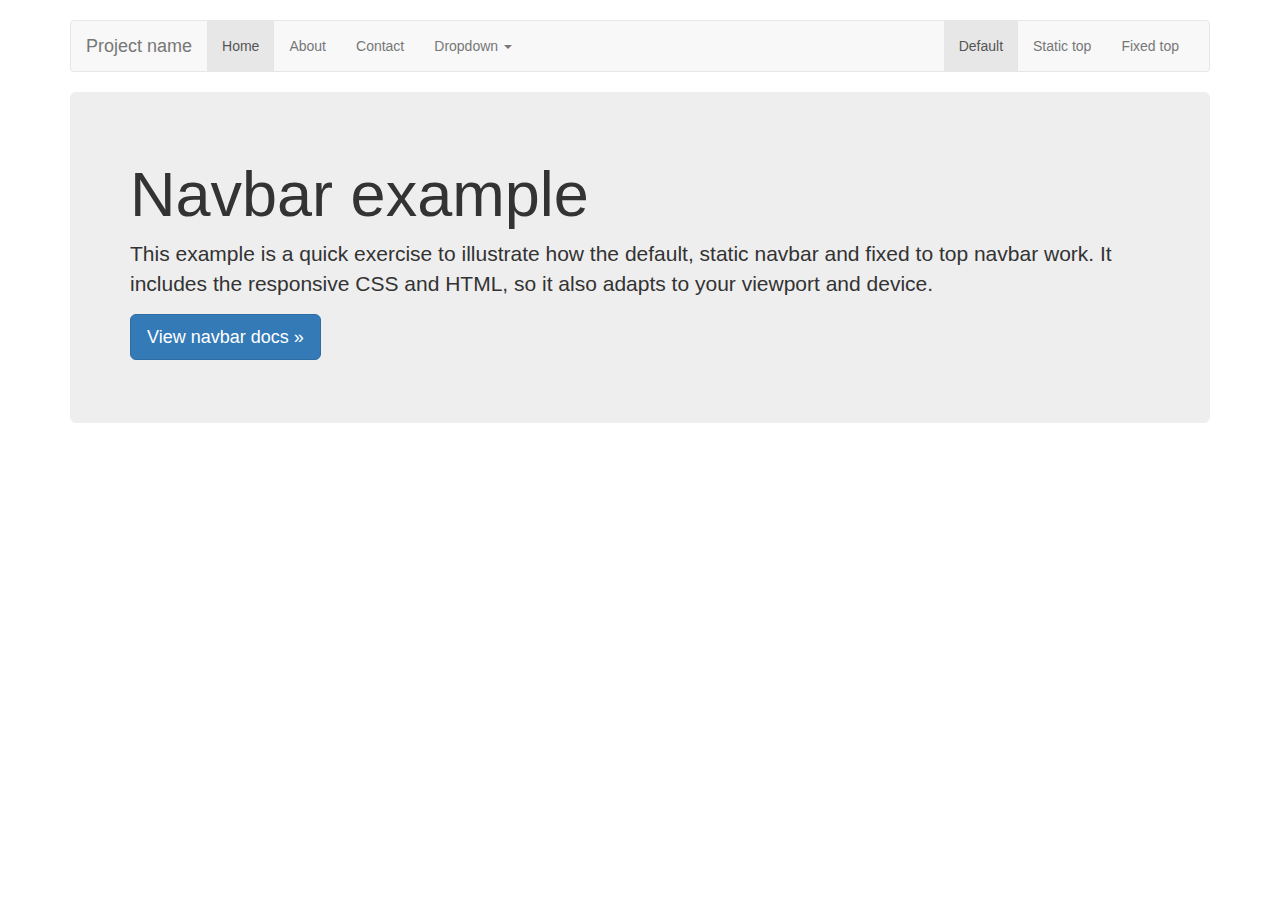
<file: bootstrap-3.3.7/docs/examples/navbar/index.html>
<!DOCTYPE html>
<html lang="en">
  <head>
    <meta charset="utf-8">
    <meta http-equiv="X-UA-Compatible" content="IE=edge">
    <meta name="viewport" content="width=device-width, initial-scale=1">
    <!-- The above 3 meta tags *must* come first in the head; any other head content must come *after* these tags -->
    <meta name="description" content="">
    <meta name="author" content="">
    <link rel="icon" href="../../favicon.ico">

    <title>Navbar Template for Bootstrap</title>

    <!-- Bootstrap core CSS -->
    <link href="../../dist/css/bootstrap.min.css" rel="stylesheet">

    <!-- IE10 viewport hack for Surface/desktop Windows 8 bug -->
    <link href="../../assets/css/ie10-viewport-bug-workaround.css" rel="stylesheet">

    <!-- Custom styles for this template -->
    <link href="navbar.css" rel="stylesheet">

    <!-- Just for debugging purposes. Don't actually copy these 2 lines! -->
    <!--[if lt IE 9]><script src="../../assets/js/ie8-responsive-file-warning.js"></script><![endif]-->
    <script src="../../assets/js/ie-emulation-modes-warning.js"></script>

    <!-- HTML5 shim and Respond.js for IE8 support of HTML5 elements and media queries -->
    <!--[if lt IE 9]>
      <script src="https://oss.maxcdn.com/html5shiv/3.7.3/html5shiv.min.js"></script>
      <script src="https://oss.maxcdn.com/respond/1.4.2/respond.min.js"></script>
    <![endif]-->
  </head>

  <body>

    <div class="container">

      <!-- Static navbar -->
      <nav class="navbar navbar-default">
        <div class="container-fluid">
          <div class="navbar-header">
            <button type="button" class="navbar-toggle collapsed" data-toggle="collapse" data-target="#navbar" aria-expanded="false" aria-controls="navbar">
              <span class="sr-only">Toggle navigation</span>
              <span class="icon-bar"></span>
              <span class="icon-bar"></span>
              <span class="icon-bar"></span>
            </button>
            <a class="navbar-brand" href="#">Project name</a>
          </div>
          <div id="navbar" class="navbar-collapse collapse">
            <ul class="nav navbar-nav">
              <li class="active"><a href="#">Home</a></li>
              <li><a href="#">About</a></li>
              <li><a href="#">Contact</a></li>
              <li class="dropdown">
                <a href="#" class="dropdown-toggle" data-toggle="dropdown" role="button" aria-haspopup="true" aria-expanded="false">Dropdown <span class="caret"></span></a>
                <ul class="dropdown-menu">
                  <li><a href="#">Action</a></li>
                  <li><a href="#">Another action</a></li>
                  <li><a href="#">Something else here</a></li>
                  <li role="separator" class="divider"></li>
                  <li class="dropdown-header">Nav header</li>
                  <li><a href="#">Separated link</a></li>
                  <li><a href="#">One more separated link</a></li>
                </ul>
              </li>
            </ul>
            <ul class="nav navbar-nav navbar-right">
              <li class="active"><a href="./">Default <span class="sr-only">(current)</span></a></li>
              <li><a href="../navbar-static-top/">Static top</a></li>
              <li><a href="../navbar-fixed-top/">Fixed top</a></li>
            </ul>
          </div><!--/.nav-collapse -->
        </div><!--/.container-fluid -->
      </nav>

      <!-- Main component for a primary marketing message or call to action -->
      <div class="jumbotron">
        <h1>Navbar example</h1>
        <p>This example is a quick exercise to illustrate how the default, static navbar and fixed to top navbar work. It includes the responsive CSS and HTML, so it also adapts to your viewport and device.</p>
        <p>
          <a class="btn btn-lg btn-primary" href="../../components/#navbar" role="button">View navbar docs &raquo;</a>
        </p>
      </div>

    </div> <!-- /container -->


    <!-- Bootstrap core JavaScript
    ================================================== -->
    <!-- Placed at the end of the document so the pages load faster -->
    <script src="https://ajax.googleapis.com/ajax/libs/jquery/1.12.4/jquery.min.js"></script>
    <script>window.jQuery || document.write('<script src="../../assets/js/vendor/jquery.min.js"><\/script>')</script>
    <script src="../../dist/js/bootstrap.min.js"></script>
    <!-- IE10 viewport hack for Surface/desktop Windows 8 bug -->
    <script src="../../assets/js/ie10-viewport-bug-workaround.js"></script>
  </body>
</html>
</file>
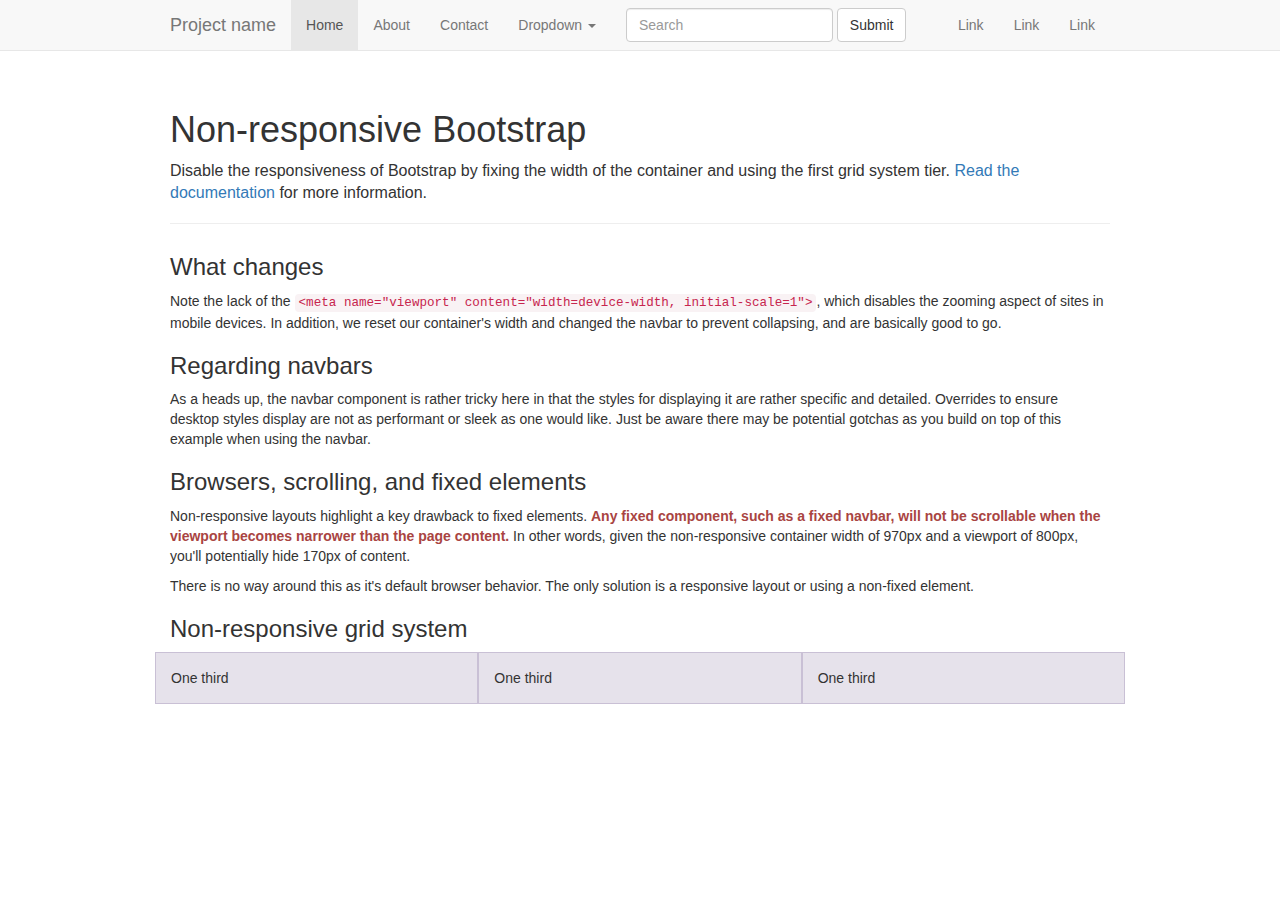
<file: bootstrap-3.3.7/docs/examples/non-responsive/index.html>
<!DOCTYPE html>
<html lang="en">
  <head>
    <meta charset="utf-8">
    <meta http-equiv="X-UA-Compatible" content="IE=edge">
    <!-- The above 2 meta tags *must* come first in the head; any other head content must come *after* these tags -->
    <meta name="description" content="">
    <meta name="author" content="">

    <!-- Note there is no responsive meta tag here -->

    <link rel="icon" href="../../favicon.ico">

    <title>Non-responsive Template for Bootstrap</title>

    <!-- Bootstrap core CSS -->
    <link href="../../dist/css/bootstrap.min.css" rel="stylesheet">

    <!-- IE10 viewport hack for Surface/desktop Windows 8 bug -->
    <link href="../../assets/css/ie10-viewport-bug-workaround.css" rel="stylesheet">

    <!-- Custom styles for this template -->
    <link href="non-responsive.css" rel="stylesheet">

    <!-- Just for debugging purposes. Don't actually copy these 2 lines! -->
    <!--[if lt IE 9]><script src="../../assets/js/ie8-responsive-file-warning.js"></script><![endif]-->
    <script src="../../assets/js/ie-emulation-modes-warning.js"></script>

    <!-- HTML5 shim and Respond.js for IE8 support of HTML5 elements and media queries -->
    <!--[if lt IE 9]>
      <script src="https://oss.maxcdn.com/html5shiv/3.7.3/html5shiv.min.js"></script>
      <script src="https://oss.maxcdn.com/respond/1.4.2/respond.min.js"></script>
    <![endif]-->
  </head>

  <body>

    <!-- Fixed navbar -->
    <nav class="navbar navbar-default navbar-fixed-top">
      <div class="container">
        <div class="navbar-header">
          <!-- The mobile navbar-toggle button can be safely removed since you do not need it in a non-responsive implementation -->
          <a class="navbar-brand" href="#">Project name</a>
        </div>
        <!-- Note that the .navbar-collapse and .collapse classes have been removed from the #navbar -->
        <div id="navbar">
          <ul class="nav navbar-nav">
            <li class="active"><a href="#">Home</a></li>
            <li><a href="#about">About</a></li>
            <li><a href="#contact">Contact</a></li>
            <li class="dropdown">
              <a href="#" class="dropdown-toggle" data-toggle="dropdown" role="button" aria-haspopup="true" aria-expanded="false">Dropdown <span class="caret"></span></a>
              <ul class="dropdown-menu">
                <li><a href="#">Action</a></li>
                <li><a href="#">Another action</a></li>
                <li><a href="#">Something else here</a></li>
                <li role="separator" class="divider"></li>
                <li class="dropdown-header">Nav header</li>
                <li><a href="#">Separated link</a></li>
                <li><a href="#">One more separated link</a></li>
              </ul>
            </li>
          </ul>
          <form class="navbar-form navbar-left">
            <div class="form-group">
              <input type="text" class="form-control" placeholder="Search">
            </div>
            <button type="submit" class="btn btn-default">Submit</button>
          </form>
          <ul class="nav navbar-nav navbar-right">
            <li><a href="#">Link</a></li>
            <li><a href="#">Link</a></li>
            <li><a href="#">Link</a></li>
          </ul>
        </div><!--/.nav-collapse -->
      </div>
    </nav>

    <div class="container">

      <div class="page-header">
        <h1>Non-responsive Bootstrap</h1>
        <p class="lead">Disable the responsiveness of Bootstrap by fixing the width of the container and using the first grid system tier. <a href="http://getbootstrap.com/getting-started/#disable-responsive">Read the documentation</a> for more information.</p>
      </div>

      <h3>What changes</h3>
      <p>Note the lack of the <code>&lt;meta name="viewport" content="width=device-width, initial-scale=1"&gt;</code>, which disables the zooming aspect of sites in mobile devices. In addition, we reset our container's width and changed the navbar to prevent collapsing, and are basically good to go.</p>

      <h3>Regarding navbars</h3>
      <p>As a heads up, the navbar component is rather tricky here in that the styles for displaying it are rather specific and detailed. Overrides to ensure desktop styles display are not as performant or sleek as one would like. Just be aware there may be potential gotchas as you build on top of this example when using the navbar.</p>

      <h3>Browsers, scrolling, and fixed elements</h3>
      <p>Non-responsive layouts highlight a key drawback to fixed elements. <strong class="text-danger">Any fixed component, such as a fixed navbar, will not be scrollable when the viewport becomes narrower than the page content.</strong> In other words, given the non-responsive container width of 970px and a viewport of 800px, you'll potentially hide 170px of content.</p>
      <p>There is no way around this as it's default browser behavior. The only solution is a responsive layout or using a non-fixed element.</p>

      <h3>Non-responsive grid system</h3>
      <div class="row">
        <div class="col-xs-4">One third</div>
        <div class="col-xs-4">One third</div>
        <div class="col-xs-4">One third</div>
      </div>

    </div> <!-- /container -->


    <!-- Bootstrap core JavaScript
    ================================================== -->
    <!-- Placed at the end of the document so the pages load faster -->
    <script src="https://ajax.googleapis.com/ajax/libs/jquery/1.12.4/jquery.min.js"></script>
    <script>window.jQuery || document.write('<script src="../../assets/js/vendor/jquery.min.js"><\/script>')</script>
    <script src="../../dist/js/bootstrap.min.js"></script>
    <!-- IE10 viewport hack for Surface/desktop Windows 8 bug -->
    <script src="../../assets/js/ie10-viewport-bug-workaround.js"></script>
  </body>
</html>
</file>
<file: main.css>
html, body{
	height:100%;
}

body{
	margin: 0;
	display: flex;
	justify-content: center;
	align-items: center!important;
	overflow: hidden;
	background-color: black;
}

canvas{
	position:fixed!important;
	z-index: -1!important;
}

div.row{
	height:100%;
	bottom:20px;
	position:relative;
}

div.page-header{
	border:0; 
	background-color: transparent;   
	z-index: 100;
	position:relative;
	margin-top:5px;
}

h1#julien{ 
	color:transparent; 
	margin: 0;
	font-size:40px;
}

p.indicators{
	color:white;
	margin:0;
	font-size: 40px;
}

#moveMouse{
	top:20px;
	position: relative;
}

#clickSphere{
	top:20px;
	position: relative;
	display: none;
}

#entryPoint{
	transition-property: transform;
    transition-duration: 10s;
}

#entryPoint:hover{
	animation-name: fading;
	animation-delay:0s;
	animation-duration: 7s;
	-webkit-animation: fading 7s infinite;
	/*animation-iteration-count:infinite;*/ /* Use actual numbers for limited repeat */
	animation-timing-function:linear; /* For a steady rate loop */
}

@font-face {
	font-family: 'Pacifico';
	src: url('font/Pacifico/Pacifico-Regular.ttf') format("truetype");
 
	font-family: 'Roboto';
	src: url('font/Pacifico/Roboto-Regular.ttf') format("truetype");
 	
 	/*Incorporate the different version for the different browser*/
}

.text_style{
	font-family: 'Pacifico', cursive, 'Roboto', sans-serif;
	text-decoration: none;
	text-align: center;
}

.dimension{
	height: 150px; 
	background-color: transparent;
	background: none;
	border:none;
}

.circle{
	background-color: transparent;
	display: flex;
	justify-content: center;
	height: 50px;
	width:50px;
	-moz-border-radius: 25px;
	-webkit-border-radius: 25px;
	border-radius: 25px;
	position: relative;
	margin: auto;
	top: 31px;
	z-index: 100;
}


@keyframes fading {
    0%   { background: black; }
    44%  { background: cyan; }
    66%  { background: white; }
    100% { background: black; }
}

@-webkit-keyframes fading {
    0%   { background: black; }
    44%  { background: cyan; }
    66%  { background: white; }
    100% { background: black; }
}
@keyframes opacityfading {
    0%   { opacity: 0; }
    33%  { opacity: 1; }
    66%  { opacity: 0; }
    100% { opacity: 1; }
}

@-webkit-keyframes opacityfading {
    0%   { opacity: 0; }
    33%  { opacity: 1; }
    66%  { opacity: 0; }
    100% { opacity: 1; }
}
</file>
<file: bootstrap-3.3.7/docs/examples/blog/blog.css>
/*
 * Globals
 */

body {
  font-family: Georgia, "Times New Roman", Times, serif;
  color: #555;
}

h1, .h1,
h2, .h2,
h3, .h3,
h4, .h4,
h5, .h5,
h6, .h6 {
  margin-top: 0;
  font-family: "Helvetica Neue", Helvetica, Arial, sans-serif;
  font-weight: normal;
  color: #333;
}


/*
 * Override Bootstrap's default container.
 */

@media (min-width: 1200px) {
  .container {
    width: 970px;
  }
}


/*
 * Masthead for nav
 */

.blog-masthead {
  background-color: #428bca;
  -webkit-box-shadow: inset 0 -2px 5px rgba(0,0,0,.1);
          box-shadow: inset 0 -2px 5px rgba(0,0,0,.1);
}

/* Nav links */
.blog-nav-item {
  position: relative;
  display: inline-block;
  padding: 10px;
  font-weight: 500;
  color: #cdddeb;
}
.blog-nav-item:hover,
.blog-nav-item:focus {
  color: #fff;
  text-decoration: none;
}

/* Active state gets a caret at the bottom */
.blog-nav .active {
  color: #fff;
}
.blog-nav .active:after {
  position: absolute;
  bottom: 0;
  left: 50%;
  width: 0;
  height: 0;
  margin-left: -5px;
  vertical-align: middle;
  content: " ";
  border-right: 5px solid transparent;
  border-bottom: 5px solid;
  border-left: 5px solid transparent;
}


/*
 * Blog name and description
 */

.blog-header {
  padding-top: 20px;
  padding-bottom: 20px;
}
.blog-title {
  margin-top: 30px;
  margin-bottom: 0;
  font-size: 60px;
  font-weight: normal;
}
.blog-description {
  font-size: 20px;
  color: #999;
}


/*
 * Main column and sidebar layout
 */

.blog-main {
  font-size: 18px;
  line-height: 1.5;
}

/* Sidebar modules for boxing content */
.sidebar-module {
  padding: 15px;
  margin: 0 -15px 15px;
}
.sidebar-module-inset {
  padding: 15px;
  background-color: #f5f5f5;
  border-radius: 4px;
}
.sidebar-module-inset p:last-child,
.sidebar-module-inset ul:last-child,
.sidebar-module-inset ol:last-child {
  margin-bottom: 0;
}


/* Pagination */
.pager {
  margin-bottom: 60px;
  text-align: left;
}
.pager > li > a {
  width: 140px;
  padding: 10px 20px;
  text-align: center;
  border-radius: 30px;
}


/*
 * Blog posts
 */

.blog-post {
  margin-bottom: 60px;
}
.blog-post-title {
  margin-bottom: 5px;
  font-size: 40px;
}
.blog-post-meta {
  margin-bottom: 20px;
  color: #999;
}


/*
 * Footer
 */

.blog-footer {
  padding: 40px 0;
  color: #999;
  text-align: center;
  background-color: #f9f9f9;
  border-top: 1px solid #e5e5e5;
}
.blog-footer p:last-child {
  margin-bottom: 0;
}
</file>
<file: bootstrap-3.3.7/docs/examples/carousel/carousel.css>
/* GLOBAL STYLES
-------------------------------------------------- */
/* Padding below the footer and lighter body text */

body {
  padding-bottom: 40px;
  color: #5a5a5a;
}


/* CUSTOMIZE THE NAVBAR
-------------------------------------------------- */

/* Special class on .container surrounding .navbar, used for positioning it into place. */
.navbar-wrapper {
  position: absolute;
  top: 0;
  right: 0;
  left: 0;
  z-index: 20;
}

/* Flip around the padding for proper display in narrow viewports */
.navbar-wrapper > .container {
  padding-right: 0;
  padding-left: 0;
}
.navbar-wrapper .navbar {
  padding-right: 15px;
  padding-left: 15px;
}
.navbar-wrapper .navbar .container {
  width: auto;
}


/* CUSTOMIZE THE CAROUSEL
-------------------------------------------------- */

/* Carousel base class */
.carousel {
  height: 500px;
  margin-bottom: 60px;
}
/* Since positioning the image, we need to help out the caption */
.carousel-caption {
  z-index: 10;
}

/* Declare heights because of positioning of img element */
.carousel .item {
  height: 500px;
  background-color: #777;
}
.carousel-inner > .item > img {
  position: absolute;
  top: 0;
  left: 0;
  min-width: 100%;
  height: 500px;
}


/* MARKETING CONTENT
-------------------------------------------------- */

/* Center align the text within the three columns below the carousel */
.marketing .col-lg-4 {
  margin-bottom: 20px;
  text-align: center;
}
.marketing h2 {
  font-weight: normal;
}
.marketing .col-lg-4 p {
  margin-right: 10px;
  margin-left: 10px;
}


/* Featurettes
------------------------- */

.featurette-divider {
  margin: 80px 0; /* Space out the Bootstrap <hr> more */
}

/* Thin out the marketing headings */
.featurette-heading {
  font-weight: 300;
  line-height: 1;
  letter-spacing: -1px;
}


/* RESPONSIVE CSS
-------------------------------------------------- */

@media (min-width: 768px) {
  /* Navbar positioning foo */
  .navbar-wrapper {
    margin-top: 20px;
  }
  .navbar-wrapper .container {
    padding-right: 15px;
    padding-left: 15px;
  }
  .navbar-wrapper .navbar {
    padding-right: 0;
    padding-left: 0;
  }

  /* The navbar becomes detached from the top, so we round the corners */
  .navbar-wrapper .navbar {
    border-radius: 4px;
  }

  /* Bump up size of carousel content */
  .carousel-caption p {
    margin-bottom: 20px;
    font-size: 21px;
    line-height: 1.4;
  }

  .featurette-heading {
    font-size: 50px;
  }
}

@media (min-width: 992px) {
  .featurette-heading {
    margin-top: 120px;
  }
}
</file>
<file: bootstrap-3.3.7/docs/examples/cover/cover.css>
/*
 * Globals
 */

/* Links */
a,
a:focus,
a:hover {
  color: #fff;
}

/* Custom default button */
.btn-default,
.btn-default:hover,
.btn-default:focus {
  color: #333;
  text-shadow: none; /* Prevent inheritance from `body` */
  background-color: #fff;
  border: 1px solid #fff;
}


/*
 * Base structure
 */

html,
body {
  height: 100%;
  background-color: #333;
}
body {
  color: #fff;
  text-align: center;
  text-shadow: 0 1px 3px rgba(0,0,0,.5);
}

/* Extra markup and styles for table-esque vertical and horizontal centering */
.site-wrapper {
  display: table;
  width: 100%;
  height: 100%; /* For at least Firefox */
  min-height: 100%;
  -webkit-box-shadow: inset 0 0 100px rgba(0,0,0,.5);
          box-shadow: inset 0 0 100px rgba(0,0,0,.5);
}
.site-wrapper-inner {
  display: table-cell;
  vertical-align: top;
}
.cover-container {
  margin-right: auto;
  margin-left: auto;
}

/* Padding for spacing */
.inner {
  padding: 30px;
}


/*
 * Header
 */
.masthead-brand {
  margin-top: 10px;
  margin-bottom: 10px;
}

.masthead-nav > li {
  display: inline-block;
}
.masthead-nav > li + li {
  margin-left: 20px;
}
.masthead-nav > li > a {
  padding-right: 0;
  padding-left: 0;
  font-size: 16px;
  font-weight: bold;
  color: #fff; /* IE8 proofing */
  color: rgba(255,255,255,.75);
  border-bottom: 2px solid transparent;
}
.masthead-nav > li > a:hover,
.masthead-nav > li > a:focus {
  background-color: transparent;
  border-bottom-color: #a9a9a9;
  border-bottom-color: rgba(255,255,255,.25);
}
.masthead-nav > .active > a,
.masthead-nav > .active > a:hover,
.masthead-nav > .active > a:focus {
  color: #fff;
  border-bottom-color: #fff;
}

@media (min-width: 768px) {
  .masthead-brand {
    float: left;
  }
  .masthead-nav {
    float: right;
  }
}


/*
 * Cover
 */

.cover {
  padding: 0 20px;
}
.cover .btn-lg {
  padding: 10px 20px;
  font-weight: bold;
}


/*
 * Footer
 */

.mastfoot {
  color: #999; /* IE8 proofing */
  color: rgba(255,255,255,.5);
}


/*
 * Affix and center
 */

@media (min-width: 768px) {
  /* Pull out the header and footer */
  .masthead {
    position: fixed;
    top: 0;
  }
  .mastfoot {
    position: fixed;
    bottom: 0;
  }
  /* Start the vertical centering */
  .site-wrapper-inner {
    vertical-align: middle;
  }
  /* Handle the widths */
  .masthead,
  .mastfoot,
  .cover-container {
    width: 100%; /* Must be percentage or pixels for horizontal alignment */
  }
}

@media (min-width: 992px) {
  .masthead,
  .mastfoot,
  .cover-container {
    width: 700px;
  }
}
</file>
<file: bootstrap-3.3.7/docs/examples/dashboard/dashboard.css>
/*
 * Base structure
 */

/* Move down content because we have a fixed navbar that is 50px tall */
body {
  padding-top: 50px;
}


/*
 * Global add-ons
 */

.sub-header {
  padding-bottom: 10px;
  border-bottom: 1px solid #eee;
}

/*
 * Top navigation
 * Hide default border to remove 1px line.
 */
.navbar-fixed-top {
  border: 0;
}

/*
 * Sidebar
 */

/* Hide for mobile, show later */
.sidebar {
  display: none;
}
@media (min-width: 768px) {
  .sidebar {
    position: fixed;
    top: 51px;
    bottom: 0;
    left: 0;
    z-index: 1000;
    display: block;
    padding: 20px;
    overflow-x: hidden;
    overflow-y: auto; /* Scrollable contents if viewport is shorter than content. */
    background-color: #f5f5f5;
    border-right: 1px solid #eee;
  }
}

/* Sidebar navigation */
.nav-sidebar {
  margin-right: -21px; /* 20px padding + 1px border */
  margin-bottom: 20px;
  margin-left: -20px;
}
.nav-sidebar > li > a {
  padding-right: 20px;
  padding-left: 20px;
}
.nav-sidebar > .active > a,
.nav-sidebar > .active > a:hover,
.nav-sidebar > .active > a:focus {
  color: #fff;
  background-color: #428bca;
}


/*
 * Main content
 */

.main {
  padding: 20px;
}
@media (min-width: 768px) {
  .main {
    padding-right: 40px;
    padding-left: 40px;
  }
}
.main .page-header {
  margin-top: 0;
}


/*
 * Placeholder dashboard ideas
 */

.placeholders {
  margin-bottom: 30px;
  text-align: center;
}
.placeholders h4 {
  margin-bottom: 0;
}
.placeholder {
  margin-bottom: 20px;
}
.placeholder img {
  display: inline-block;
  border-radius: 50%;
}
</file>
<file: bootstrap-3.3.7/docs/examples/grid/grid.css>
h4 {
  margin-top: 25px;
}
.row {
  margin-bottom: 20px;
}
.row .row {
  margin-top: 10px;
  margin-bottom: 0;
}
[class*="col-"] {
  padding-top: 15px;
  padding-bottom: 15px;
  background-color: #eee;
  background-color: rgba(86,61,124,.15);
  border: 1px solid #ddd;
  border: 1px solid rgba(86,61,124,.2);
}

hr {
  margin-top: 40px;
  margin-bottom: 40px;
}
</file>
<file: bootstrap-3.3.7/docs/examples/jumbotron-narrow/jumbotron-narrow.css>
/* Space out content a bit */
body {
  padding-top: 20px;
  padding-bottom: 20px;
}

/* Everything but the jumbotron gets side spacing for mobile first views */
.header,
.marketing,
.footer {
  padding-right: 15px;
  padding-left: 15px;
}

/* Custom page header */
.header {
  padding-bottom: 20px;
  border-bottom: 1px solid #e5e5e5;
}
/* Make the masthead heading the same height as the navigation */
.header h3 {
  margin-top: 0;
  margin-bottom: 0;
  line-height: 40px;
}

/* Custom page footer */
.footer {
  padding-top: 19px;
  color: #777;
  border-top: 1px solid #e5e5e5;
}

/* Customize container */
@media (min-width: 768px) {
  .container {
    max-width: 730px;
  }
}
.container-narrow > hr {
  margin: 30px 0;
}

/* Main marketing message and sign up button */
.jumbotron {
  text-align: center;
  border-bottom: 1px solid #e5e5e5;
}
.jumbotron .btn {
  padding: 14px 24px;
  font-size: 21px;
}

/* Supporting marketing content */
.marketing {
  margin: 40px 0;
}
.marketing p + h4 {
  margin-top: 28px;
}

/* Responsive: Portrait tablets and up */
@media screen and (min-width: 768px) {
  /* Remove the padding we set earlier */
  .header,
  .marketing,
  .footer {
    padding-right: 0;
    padding-left: 0;
  }
  /* Space out the masthead */
  .header {
    margin-bottom: 30px;
  }
  /* Remove the bottom border on the jumbotron for visual effect */
  .jumbotron {
    border-bottom: 0;
  }
}
</file>
<file: bootstrap-3.3.7/docs/examples/jumbotron/jumbotron.css>
/* Move down content because we have a fixed navbar that is 50px tall */
body {
  padding-top: 50px;
  padding-bottom: 20px;
}
</file>
<file: bootstrap-3.3.7/docs/examples/justified-nav/justified-nav.css>
body {
  padding-top: 20px;
}

.footer {
  padding-top: 40px;
  padding-bottom: 40px;
  margin-top: 40px;
  border-top: 1px solid #eee;
}

/* Main marketing message and sign up button */
.jumbotron {
  text-align: center;
  background-color: transparent;
}
.jumbotron .btn {
  padding: 14px 24px;
  font-size: 21px;
}

/* Customize the nav-justified links to be fill the entire space of the .navbar */

.nav-justified {
  background-color: #eee;
  border: 1px solid #ccc;
  border-radius: 5px;
}
.nav-justified > li > a {
  padding-top: 15px;
  padding-bottom: 15px;
  margin-bottom: 0;
  font-weight: bold;
  color: #777;
  text-align: center;
  background-color: #e5e5e5; /* Old browsers */
  background-image: -webkit-gradient(linear, left top, left bottom, from(#f5f5f5), to(#e5e5e5));
  background-image: -webkit-linear-gradient(top, #f5f5f5 0%, #e5e5e5 100%);
  background-image:      -o-linear-gradient(top, #f5f5f5 0%, #e5e5e5 100%);
  background-image:         linear-gradient(to bottom, #f5f5f5 0%,#e5e5e5 100%);
  filter: progid:DXImageTransform.Microsoft.gradient( startColorstr='#f5f5f5', endColorstr='#e5e5e5',GradientType=0 ); /* IE6-9 */
  background-repeat: repeat-x; /* Repeat the gradient */
  border-bottom: 1px solid #d5d5d5;
}
.nav-justified > .active > a,
.nav-justified > .active > a:hover,
.nav-justified > .active > a:focus {
  background-color: #ddd;
  background-image: none;
  -webkit-box-shadow: inset 0 3px 7px rgba(0,0,0,.15);
          box-shadow: inset 0 3px 7px rgba(0,0,0,.15);
}
.nav-justified > li:first-child > a {
  border-radius: 5px 5px 0 0;
}
.nav-justified > li:last-child > a {
  border-bottom: 0;
  border-radius: 0 0 5px 5px;
}

@media (min-width: 768px) {
  .nav-justified {
    max-height: 52px;
  }
  .nav-justified > li > a {
    border-right: 1px solid #d5d5d5;
    border-left: 1px solid #fff;
  }
  .nav-justified > li:first-child > a {
    border-left: 0;
    border-radius: 5px 0 0 5px;
  }
  .nav-justified > li:last-child > a {
    border-right: 0;
    border-radius: 0 5px 5px 0;
  }
}

/* Responsive: Portrait tablets and up */
@media screen and (min-width: 768px) {
  /* Remove the padding we set earlier */
  .masthead,
  .marketing,
  .footer {
    padding-right: 0;
    padding-left: 0;
  }
}
</file>
<file: bootstrap-3.3.7/docs/examples/navbar-fixed-top/navbar-fixed-top.css>
body {
  min-height: 2000px;
  padding-top: 70px;
}
</file>
<file: bootstrap-3.3.7/docs/examples/navbar-static-top/navbar-static-top.css>
body {
  min-height: 2000px;
}

.navbar-static-top {
  margin-bottom: 19px;
}
</file>
<file: bootstrap-3.3.7/docs/examples/navbar/navbar.css>
body {
  padding-top: 20px;
  padding-bottom: 20px;
}

.navbar {
  margin-bottom: 20px;
}
</file>
<file: bootstrap-3.3.7/docs/examples/non-responsive/non-responsive.css>
/* Template-specific stuff
 *
 * Customizations just for the template; these are not necessary for anything
 * with disabling the responsiveness.
 */

/* Account for fixed navbar */
body {
  padding-top: 70px;
  padding-bottom: 30px;
}

body,
.navbar-fixed-top,
.navbar-fixed-bottom {
  min-width: 970px;
}

/* Don't let the lead text change font-size. */
.lead {
  font-size: 16px;
}

/* Finesse the page header spacing */
.page-header {
  margin-bottom: 30px;
}
.page-header .lead {
  margin-bottom: 10px;
}


/* Non-responsive overrides
 *
 * Utilize the following CSS to disable the responsive-ness of the container,
 * grid system, and navbar.
 */

/* Reset the container */
.container {
  width: 970px;
  max-width: none !important;
}

/* Demonstrate the grids */
.col-xs-4 {
  padding-top: 15px;
  padding-bottom: 15px;
  background-color: #eee;
  background-color: rgba(86,61,124,.15);
  border: 1px solid #ddd;
  border: 1px solid rgba(86,61,124,.2);
}

.container .navbar-header,
.container .navbar-collapse {
  margin-right: 0;
  margin-left: 0;
}

/* Always float the navbar header */
.navbar-header {
  float: left;
}

/* Undo the collapsing navbar */
.navbar-collapse {
  display: block !important;
  height: auto !important;
  padding-bottom: 0;
  overflow: visible !important;
  visibility: visible !important;
}

.navbar-toggle {
  display: none;
}
.navbar-collapse {
  border-top: 0;
}

.navbar-brand {
  margin-left: -15px;
}

/* Always apply the floated nav */
.navbar-nav {
  float: left;
  margin: 0;
}
.navbar-nav > li {
  float: left;
}
.navbar-nav > li > a {
  padding: 15px;
}

/* Redeclare since we override the float above */
.navbar-nav.navbar-right {
  float: right;
}

/* Undo custom dropdowns */
.navbar .navbar-nav .open .dropdown-menu {
  position: absolute;
  float: left;
  background-color: #fff;
  border: 1px solid #ccc;
  border: 1px solid rgba(0, 0, 0, .15);
  border-width: 0 1px 1px;
  border-radius: 0 0 4px 4px;
  -webkit-box-shadow: 0 6px 12px rgba(0, 0, 0, .175);
          box-shadow: 0 6px 12px rgba(0, 0, 0, .175);
}
.navbar-default .navbar-nav .open .dropdown-menu > li > a {
  color: #333;
}
.navbar .navbar-nav .open .dropdown-menu > li > a:hover,
.navbar .navbar-nav .open .dropdown-menu > li > a:focus,
.navbar .navbar-nav .open .dropdown-menu > .active > a,
.navbar .navbar-nav .open .dropdown-menu > .active > a:hover,
.navbar .navbar-nav .open .dropdown-menu > .active > a:focus {
  color: #fff !important;
  background-color: #428bca !important;
}
.navbar .navbar-nav .open .dropdown-menu > .disabled > a,
.navbar .navbar-nav .open .dropdown-menu > .disabled > a:hover,
.navbar .navbar-nav .open .dropdown-menu > .disabled > a:focus {
  color: #999 !important;
  background-color: transparent !important;
}

/* Undo form expansion */
.navbar-form {
  float: left;
  width: auto;
  padding-top: 0;
  padding-bottom: 0;
  margin-right: 0;
  margin-left: 0;
  border: 0;
  -webkit-box-shadow: none;
          box-shadow: none;
}

/* Copy-pasted from forms.less since we mixin the .form-inline styles. */
.navbar-form .form-group {
  display: inline-block;
  margin-bottom: 0;
  vertical-align: middle;
}

.navbar-form .form-control {
  display: inline-block;
  width: auto;
  vertical-align: middle;
}

.navbar-form .form-control-static {
  display: inline-block;
}

.navbar-form .input-group {
  display: inline-table;
  vertical-align: middle;
}

.navbar-form .input-group .input-group-addon,
.navbar-form .input-group .input-group-btn,
.navbar-form .input-group .form-control {
  width: auto;
}

.navbar-form .input-group > .form-control {
  width: 100%;
}

.navbar-form .control-label {
  margin-bottom: 0;
  vertical-align: middle;
}

.navbar-form .radio,
.navbar-form .checkbox {
  display: inline-block;
  margin-top: 0;
  margin-bottom: 0;
  vertical-align: middle;
}

.navbar-form .radio label,
.navbar-form .checkbox label {
  padding-left: 0;
}

.navbar-form .radio input[type="radio"],
.navbar-form .checkbox input[type="checkbox"] {
  position: relative;
  margin-left: 0;
}

.navbar-form .has-feedback .form-control-feedback {
  top: 0;
}

/* Undo inline form compaction on small screens */
.form-inline .form-group {
  display: inline-block;
  margin-bottom: 0;
  vertical-align: middle;
}

.form-inline .form-control {
  display: inline-block;
  width: auto;
  vertical-align: middle;
}

.form-inline .form-control-static {
  display: inline-block;
}

.form-inline .input-group {
  display: inline-table;
  vertical-align: middle;
}
.form-inline .input-group .input-group-addon,
.form-inline .input-group .input-group-btn,
.form-inline .input-group .form-control {
  width: auto;
}

.form-inline .input-group > .form-control {
  width: 100%;
}

.form-inline .control-label {
  margin-bottom: 0;
  vertical-align: middle;
}

.form-inline .radio,
.form-inline .checkbox {
  display: inline-block;
  margin-top: 0;
  margin-bottom: 0;
  vertical-align: middle;
}
.form-inline .radio label,
.form-inline .checkbox label {
  padding-left: 0;
}

.form-inline .radio input[type="radio"],
.form-inline .checkbox input[type="checkbox"] {
  position: relative;
  margin-left: 0;
}

.form-inline .has-feedback .form-control-feedback {
  top: 0;
}
</file>
<file: bootstrap-3.3.7/js/tests/vendor/qunit.css>
/*!
 * QUnit 1.22.0
 * https://qunitjs.com/
 *
 * Copyright jQuery Foundation and other contributors
 * Released under the MIT license
 * https://jquery.org/license
 *
 * Date: 2016-02-23T15:57Z
 */

/** Font Family and Sizes */

#qunit-tests, #qunit-header, #qunit-banner, #qunit-testrunner-toolbar, #qunit-filteredTest, #qunit-userAgent, #qunit-testresult {
	font-family: "Helvetica Neue Light", "HelveticaNeue-Light", "Helvetica Neue", Calibri, Helvetica, Arial, sans-serif;
}

#qunit-testrunner-toolbar, #qunit-filteredTest, #qunit-userAgent, #qunit-testresult, #qunit-tests li { font-size: small; }
#qunit-tests { font-size: smaller; }


/** Resets */

#qunit-tests, #qunit-header, #qunit-banner, #qunit-filteredTest, #qunit-userAgent, #qunit-testresult, #qunit-modulefilter {
	margin: 0;
	padding: 0;
}


/** Header */

#qunit-header {
	padding: 0.5em 0 0.5em 1em;

	color: #8699A4;
	background-color: #0D3349;

	font-size: 1.5em;
	line-height: 1em;
	font-weight: 400;

	border-radius: 5px 5px 0 0;
}

#qunit-header a {
	text-decoration: none;
	color: #C2CCD1;
}

#qunit-header a:hover,
#qunit-header a:focus {
	color: #FFF;
}

#qunit-testrunner-toolbar label {
	display: inline-block;
	padding: 0 0.5em 0 0.1em;
}

#qunit-banner {
	height: 5px;
}

#qunit-testrunner-toolbar {
	padding: 0.5em 1em 0.5em 1em;
	color: #5E740B;
	background-color: #EEE;
	overflow: hidden;
}

#qunit-filteredTest {
	padding: 0.5em 1em 0.5em 1em;
	background-color: #F4FF77;
	color: #366097;
}

#qunit-userAgent {
	padding: 0.5em 1em 0.5em 1em;
	background-color: #2B81AF;
	color: #FFF;
	text-shadow: rgba(0, 0, 0, 0.5) 2px 2px 1px;
}

#qunit-modulefilter-container {
	float: right;
	padding: 0.2em;
}

.qunit-url-config {
	display: inline-block;
	padding: 0.1em;
}

.qunit-filter {
	display: block;
	float: right;
	margin-left: 1em;
}

/** Tests: Pass/Fail */

#qunit-tests {
	list-style-position: inside;
}

#qunit-tests li {
	padding: 0.4em 1em 0.4em 1em;
	border-bottom: 1px solid #FFF;
	list-style-position: inside;
}

#qunit-tests > li {
	display: none;
}

#qunit-tests li.running,
#qunit-tests li.pass,
#qunit-tests li.fail,
#qunit-tests li.skipped {
	display: list-item;
}

#qunit-tests.hidepass {
	position: relative;
}

#qunit-tests.hidepass li.running,
#qunit-tests.hidepass li.pass {
	visibility: hidden;
	position: absolute;
	width:   0;
	height:  0;
	padding: 0;
	border:  0;
	margin:  0;
}

#qunit-tests li strong {
	cursor: pointer;
}

#qunit-tests li.skipped strong {
	cursor: default;
}

#qunit-tests li a {
	padding: 0.5em;
	color: #C2CCD1;
	text-decoration: none;
}

#qunit-tests li p a {
	padding: 0.25em;
	color: #6B6464;
}
#qunit-tests li a:hover,
#qunit-tests li a:focus {
	color: #000;
}

#qunit-tests li .runtime {
	float: right;
	font-size: smaller;
}

.qunit-assert-list {
	margin-top: 0.5em;
	padding: 0.5em;

	background-color: #FFF;

	border-radius: 5px;
}

.qunit-source {
	margin: 0.6em 0 0.3em;
}

.qunit-collapsed {
	display: none;
}

#qunit-tests table {
	border-collapse: collapse;
	margin-top: 0.2em;
}

#qunit-tests th {
	text-align: right;
	vertical-align: top;
	padding: 0 0.5em 0 0;
}

#qunit-tests td {
	vertical-align: top;
}

#qunit-tests pre {
	margin: 0;
	white-space: pre-wrap;
	word-wrap: break-word;
}

#qunit-tests del {
	background-color: #E0F2BE;
	color: #374E0C;
	text-decoration: none;
}

#qunit-tests ins {
	background-color: #FFCACA;
	color: #500;
	text-decoration: none;
}

/*** Test Counts */

#qunit-tests b.counts                       { color: #000; }
#qunit-tests b.passed                       { color: #5E740B; }
#qunit-tests b.failed                       { color: #710909; }

#qunit-tests li li {
	padding: 5px;
	background-color: #FFF;
	border-bottom: none;
	list-style-position: inside;
}

/*** Passing Styles */

#qunit-tests li li.pass {
	color: #3C510C;
	background-color: #FFF;
	border-left: 10px solid #C6E746;
}

#qunit-tests .pass                          { color: #528CE0; background-color: #D2E0E6; }
#qunit-tests .pass .test-name               { color: #366097; }

#qunit-tests .pass .test-actual,
#qunit-tests .pass .test-expected           { color: #999; }

#qunit-banner.qunit-pass                    { background-color: #C6E746; }

/*** Failing Styles */

#qunit-tests li li.fail {
	color: #710909;
	background-color: #FFF;
	border-left: 10px solid #EE5757;
	white-space: pre;
}

#qunit-tests > li:last-child {
	border-radius: 0 0 5px 5px;
}

#qunit-tests .fail                          { color: #000; background-color: #EE5757; }
#qunit-tests .fail .test-name,
#qunit-tests .fail .module-name             { color: #000; }

#qunit-tests .fail .test-actual             { color: #EE5757; }
#qunit-tests .fail .test-expected           { color: #008000; }

#qunit-banner.qunit-fail                    { background-color: #EE5757; }

/*** Skipped tests */

#qunit-tests .skipped {
	background-color: #EBECE9;
}

#qunit-tests .qunit-skipped-label {
	background-color: #F4FF77;
	display: inline-block;
	font-style: normal;
	color: #366097;
	line-height: 1.8em;
	padding: 0 0.5em;
	margin: -0.4em 0.4em -0.4em 0;
}

/** Result */

#qunit-testresult {
	padding: 0.5em 1em 0.5em 1em;

	color: #2B81AF;
	background-color: #D2E0E6;

	border-bottom: 1px solid #FFF;
}
#qunit-testresult .module-name {
	font-weight: 700;
}

/** Fixture */

#qunit-fixture {
	position: absolute;
	top: -10000px;
	left: -10000px;
	width: 1000px;
	height: 1000px;
}
</file>
<file: bootstrap-3.3.7/docs/assets/css/ie10-viewport-bug-workaround.css>
/*!
 * IE10 viewport hack for Surface/desktop Windows 8 bug
 * Copyright 2014-2015 Twitter, Inc.
 * Licensed under MIT (https://github.com/twbs/bootstrap/blob/master/LICENSE)
 */

/*
 * See the Getting Started docs for more information:
 * http://getbootstrap.com/getting-started/#support-ie10-width
 */
@-ms-viewport     { width: device-width; }
@-o-viewport      { width: device-width; }
@viewport         { width: device-width; }
</file>
